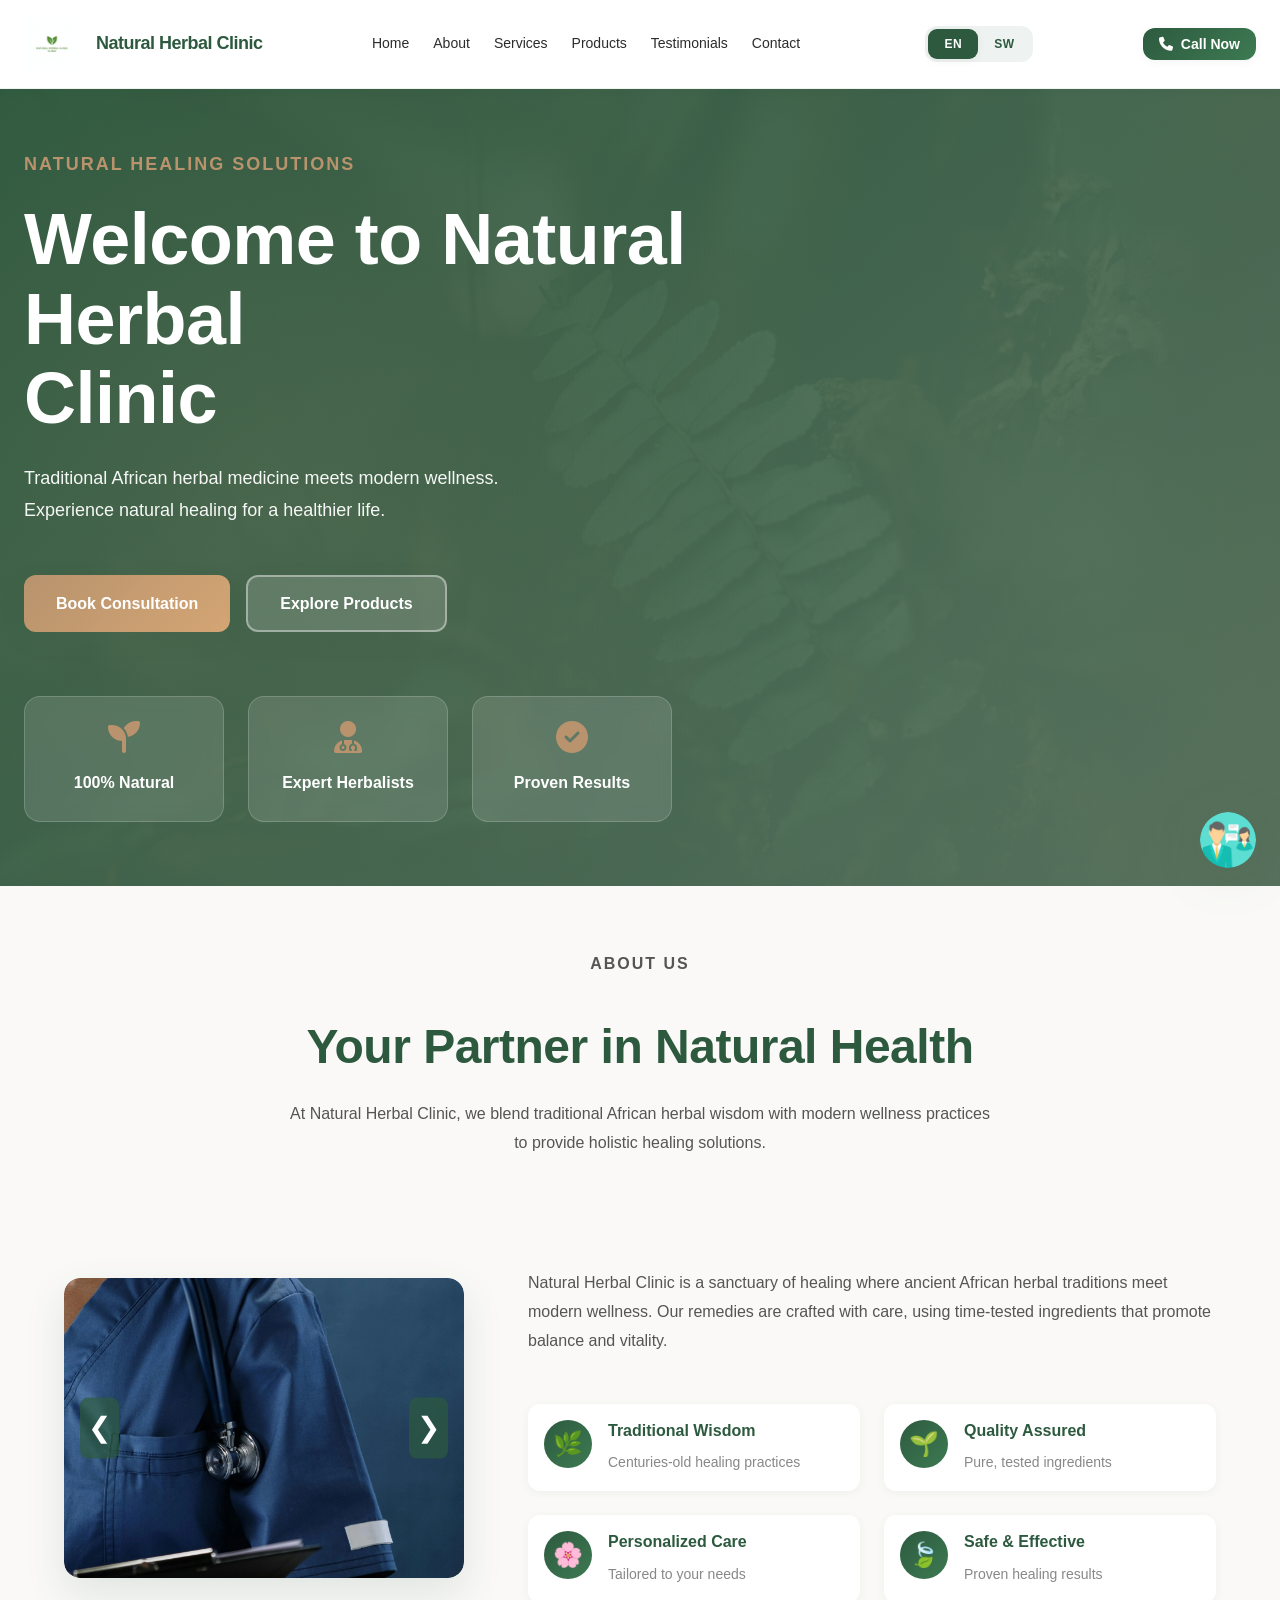
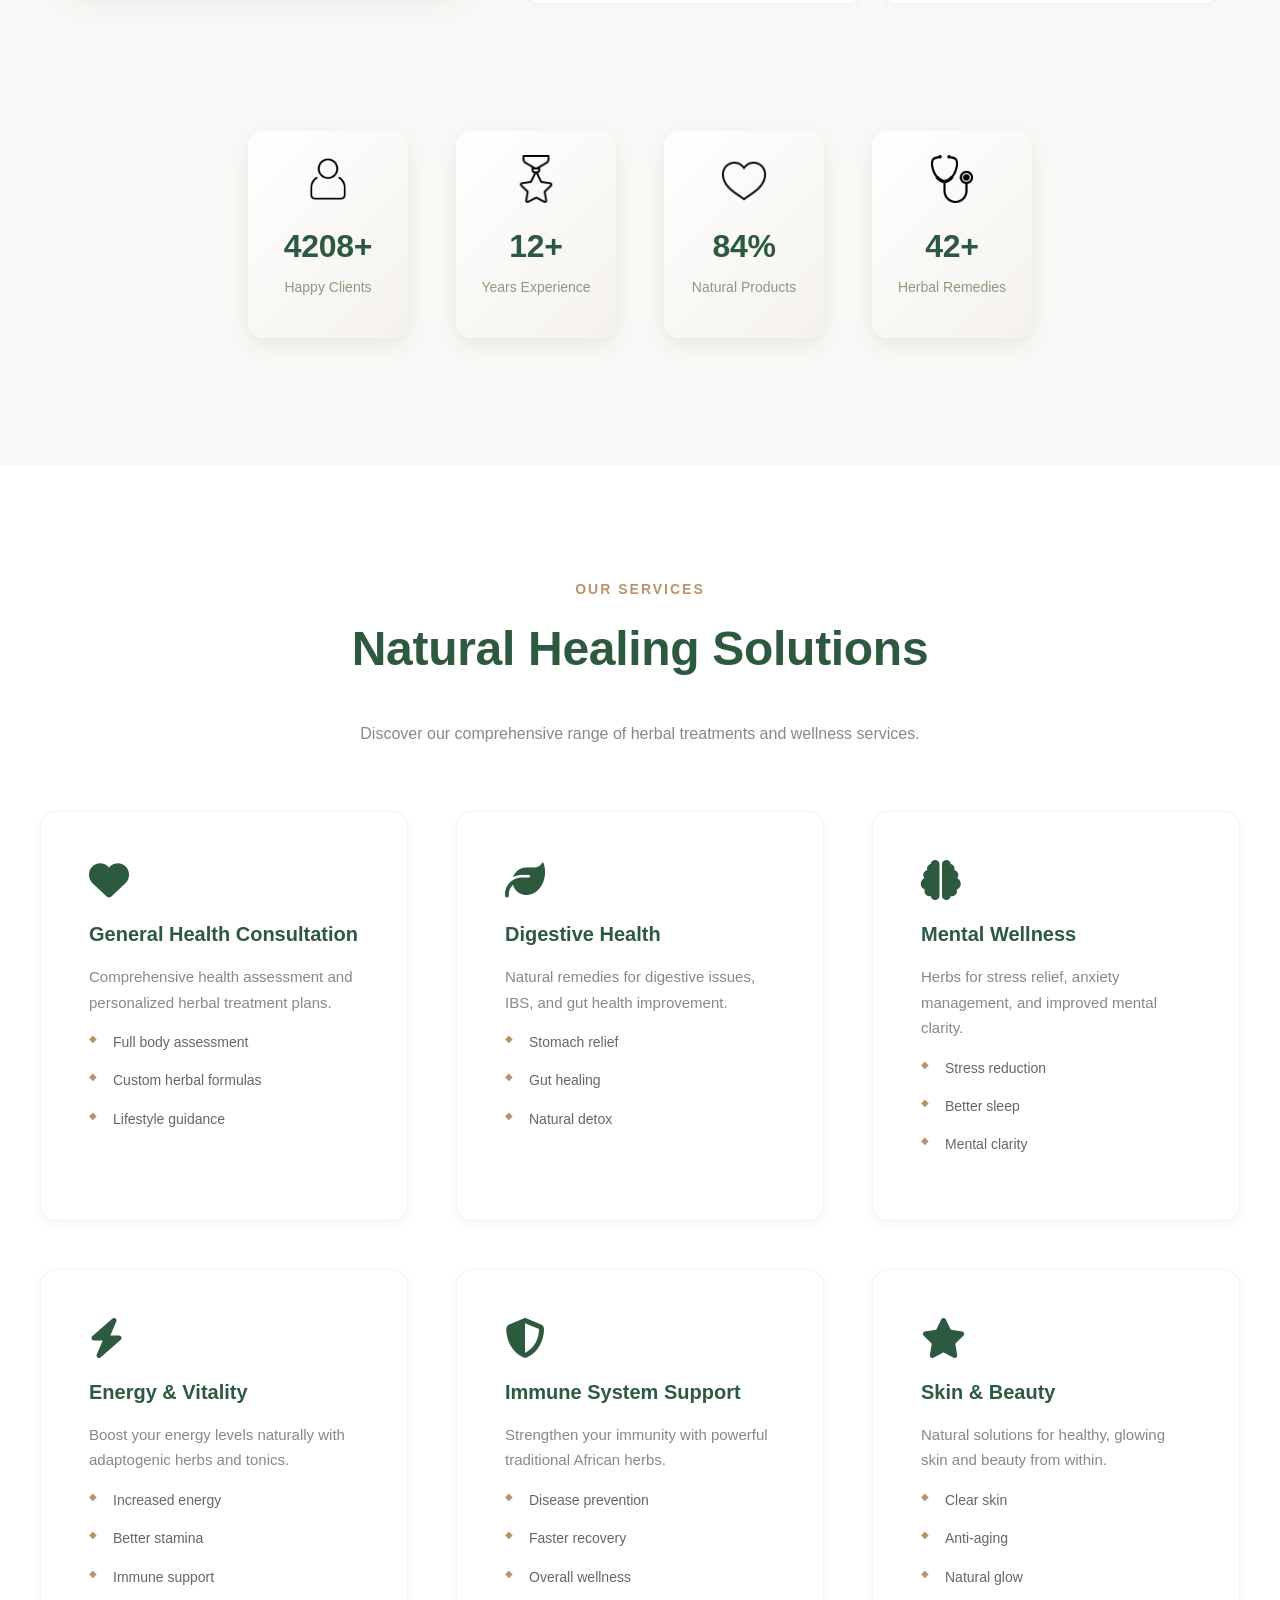
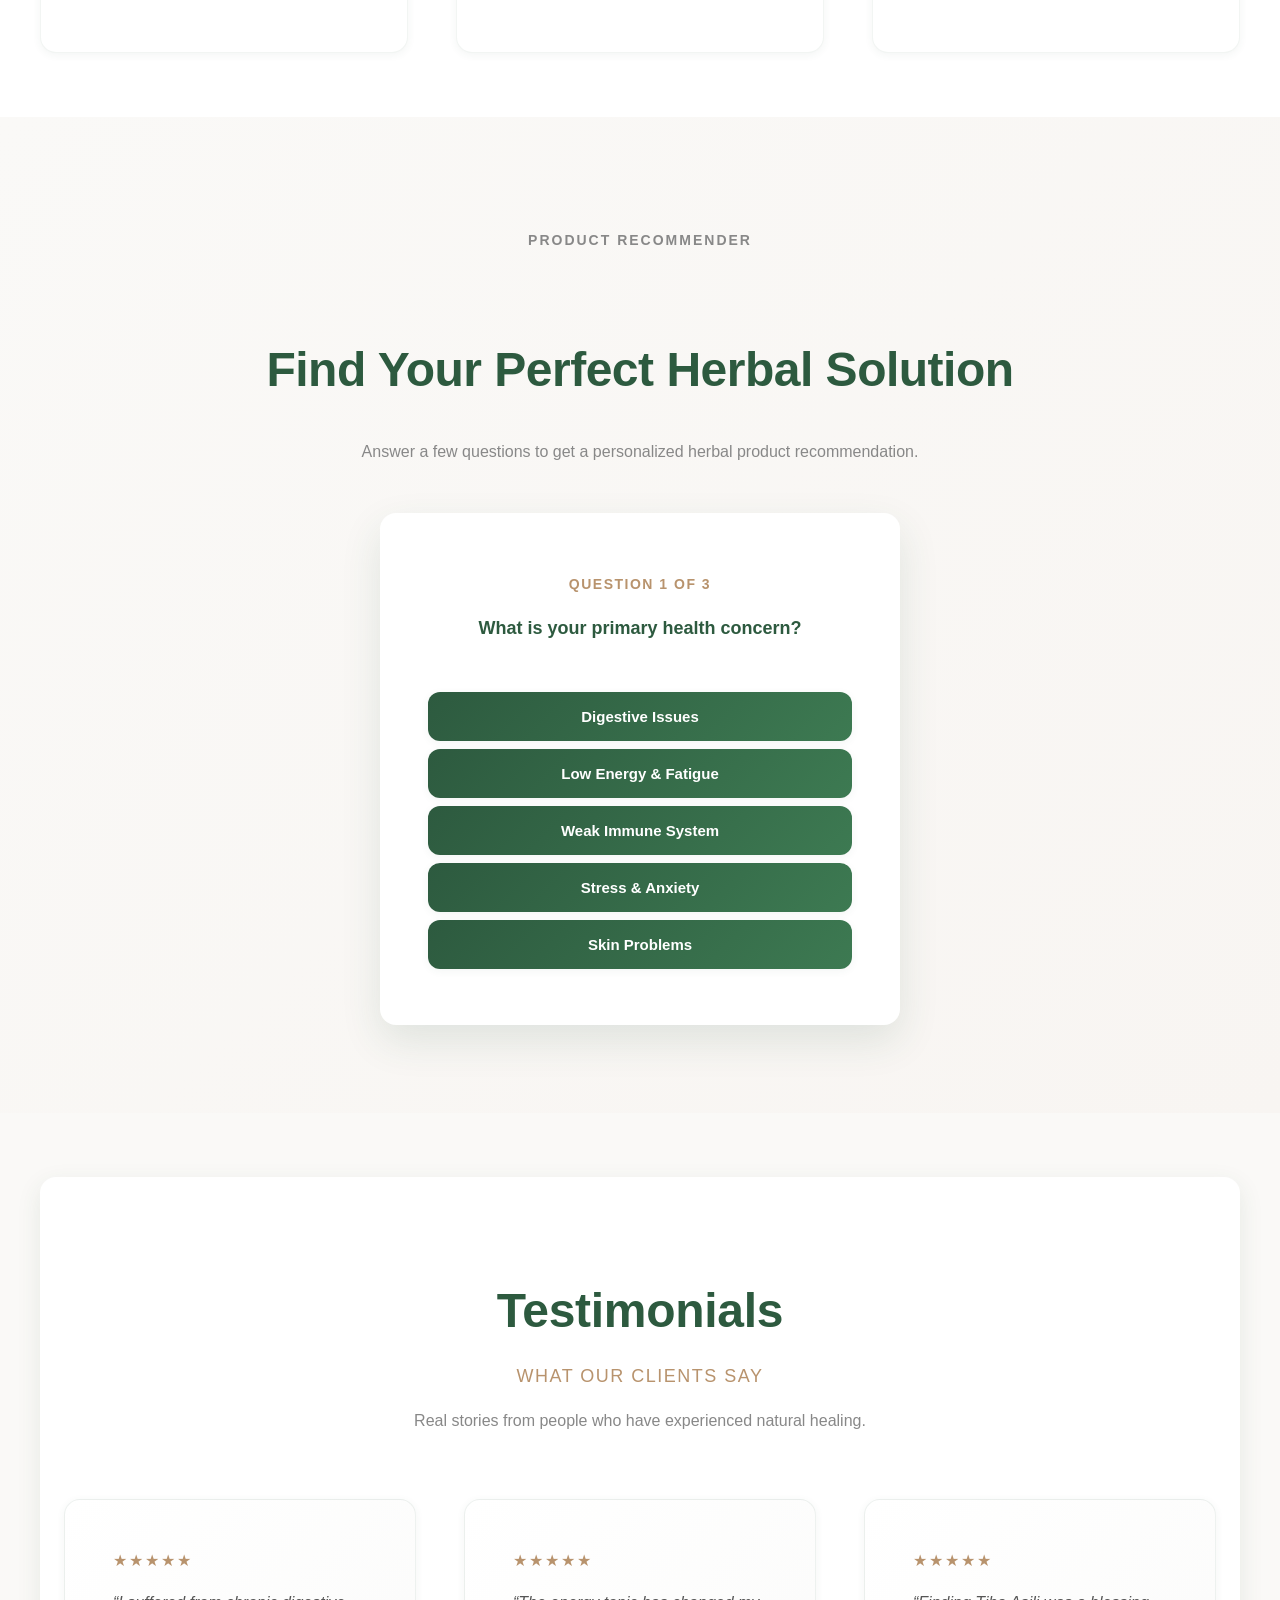
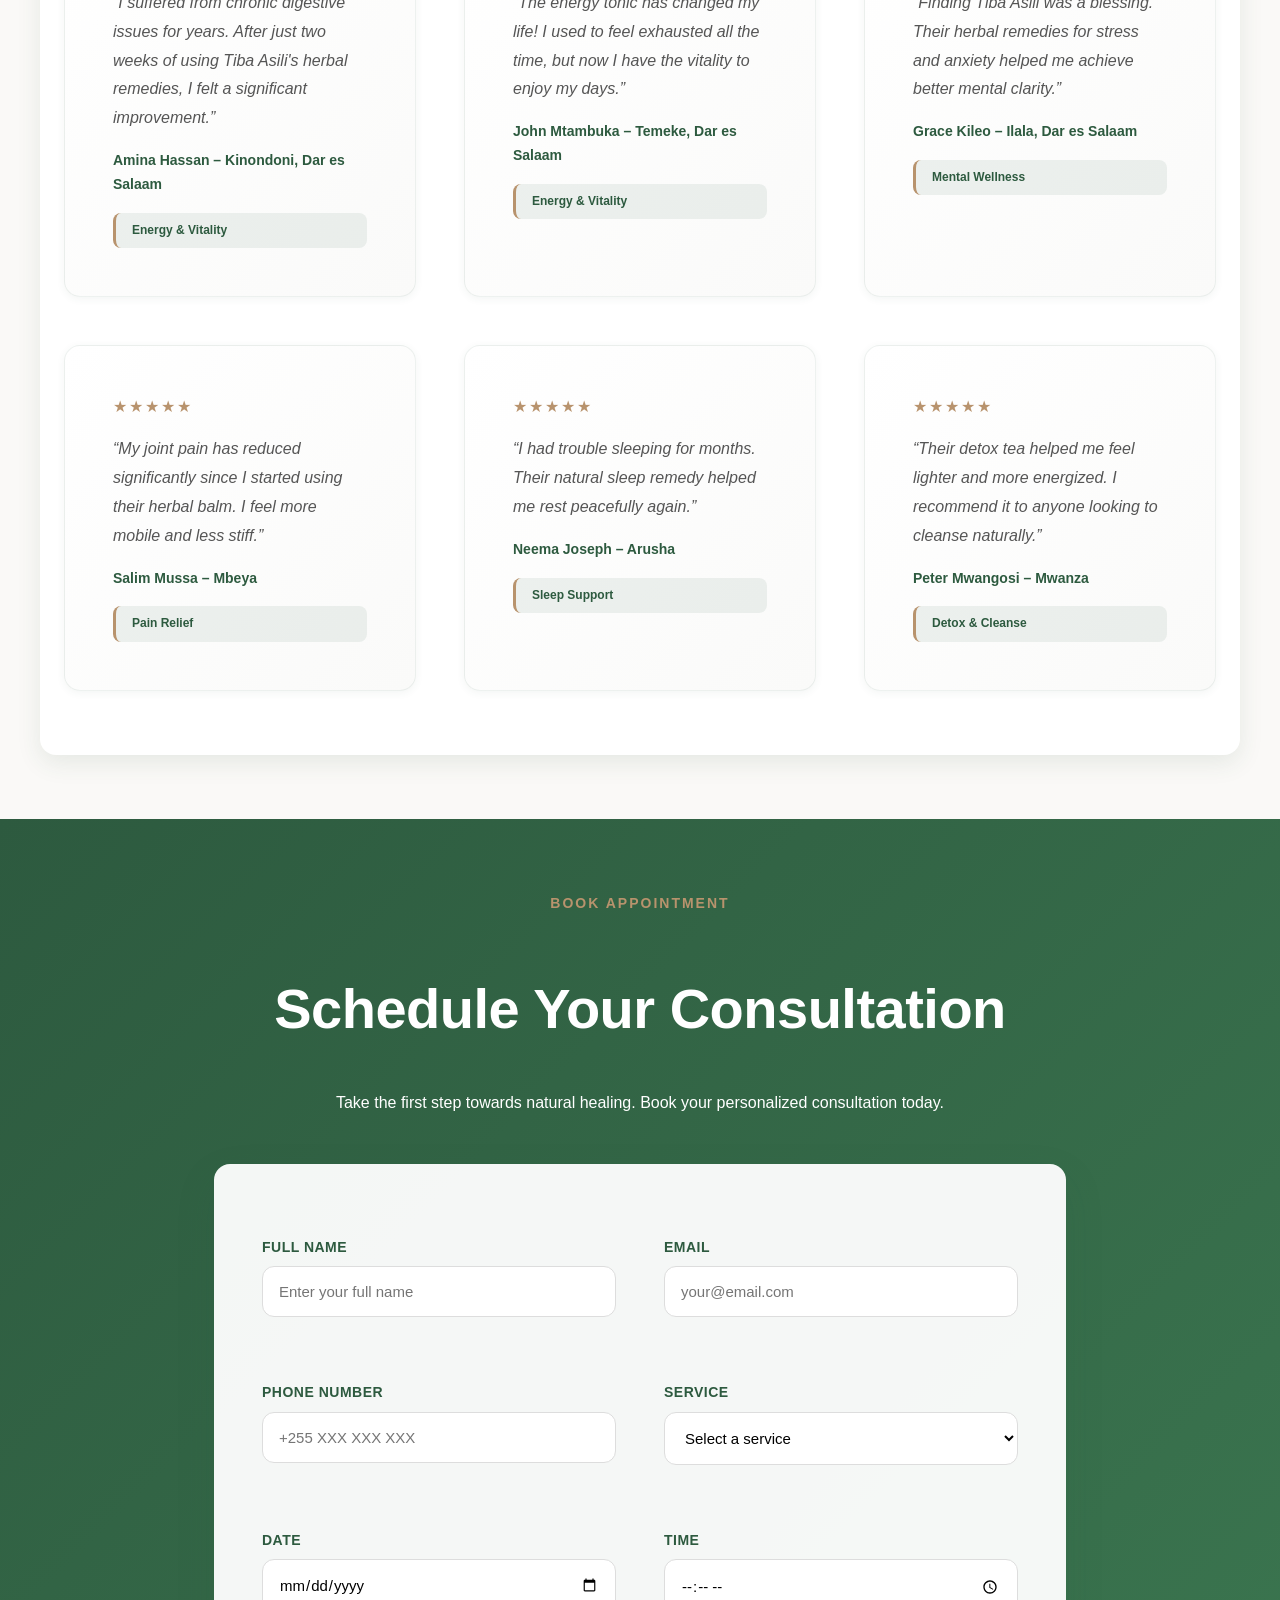
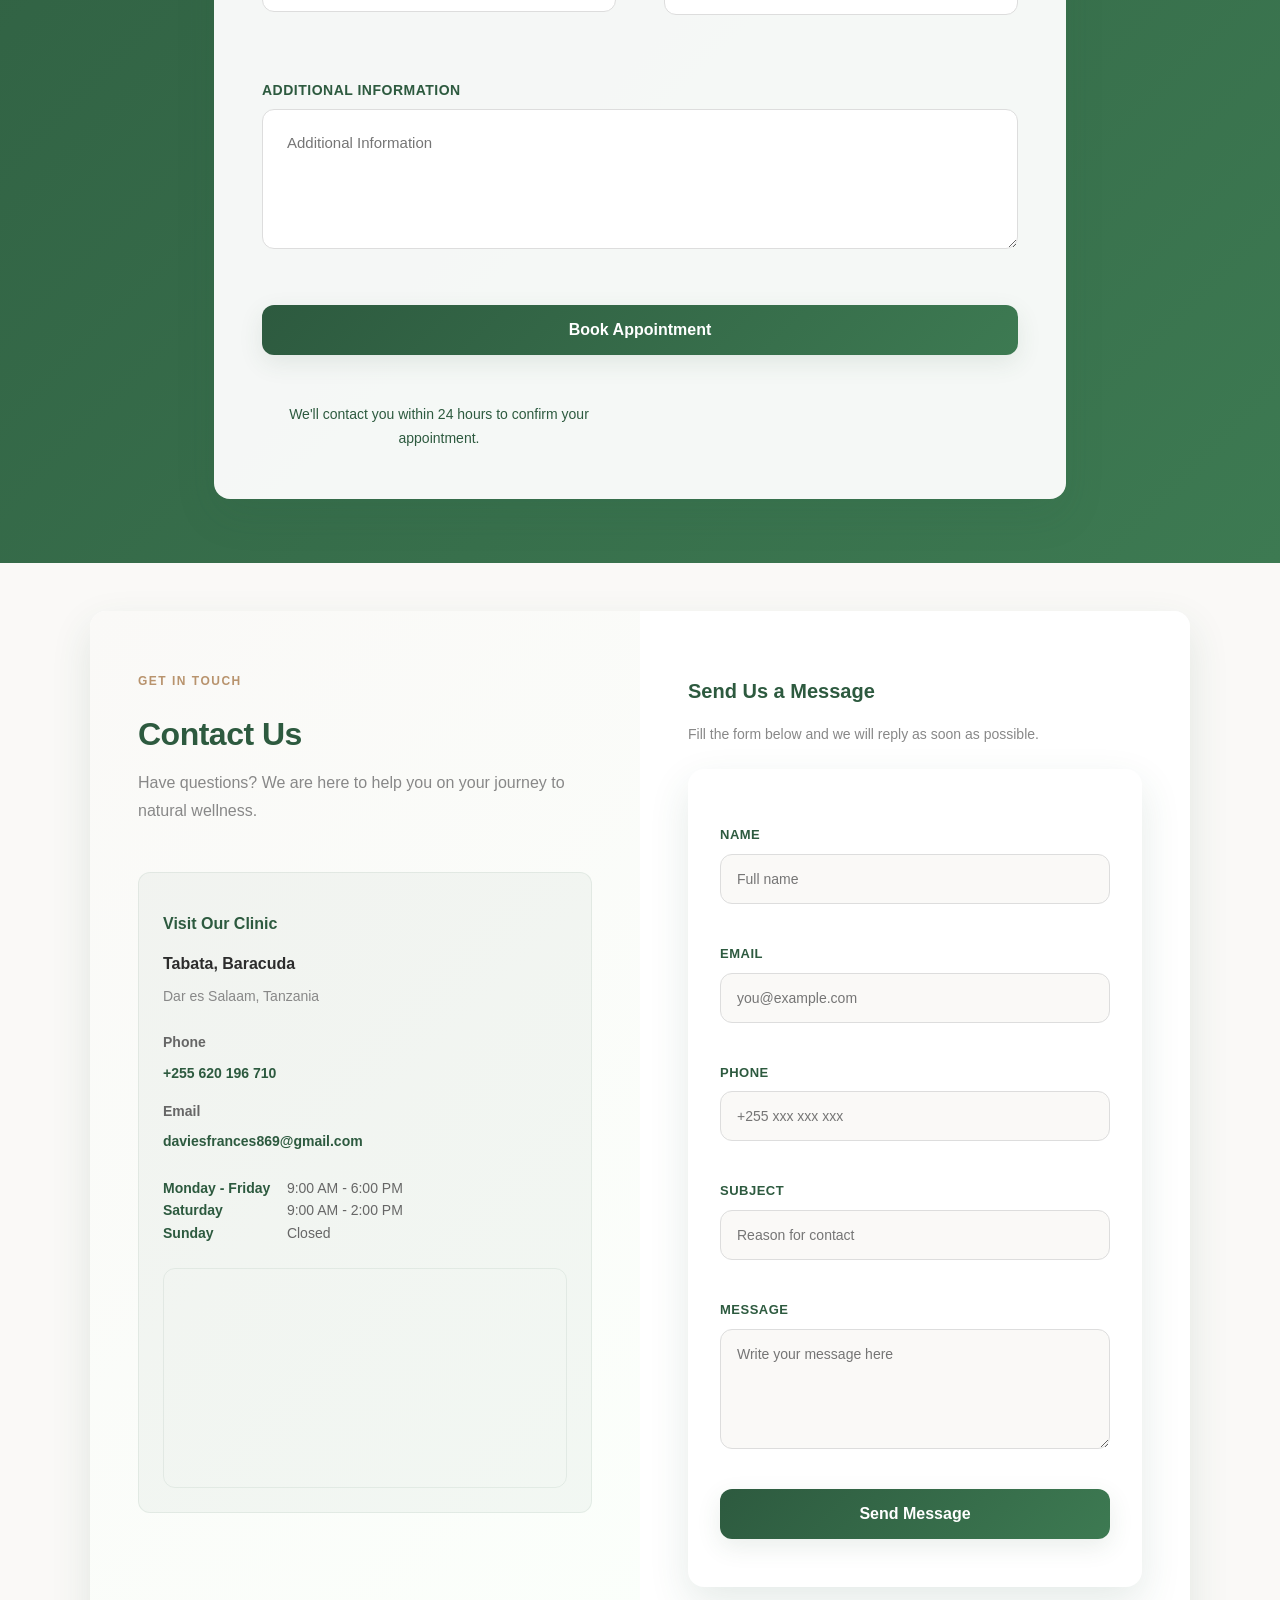
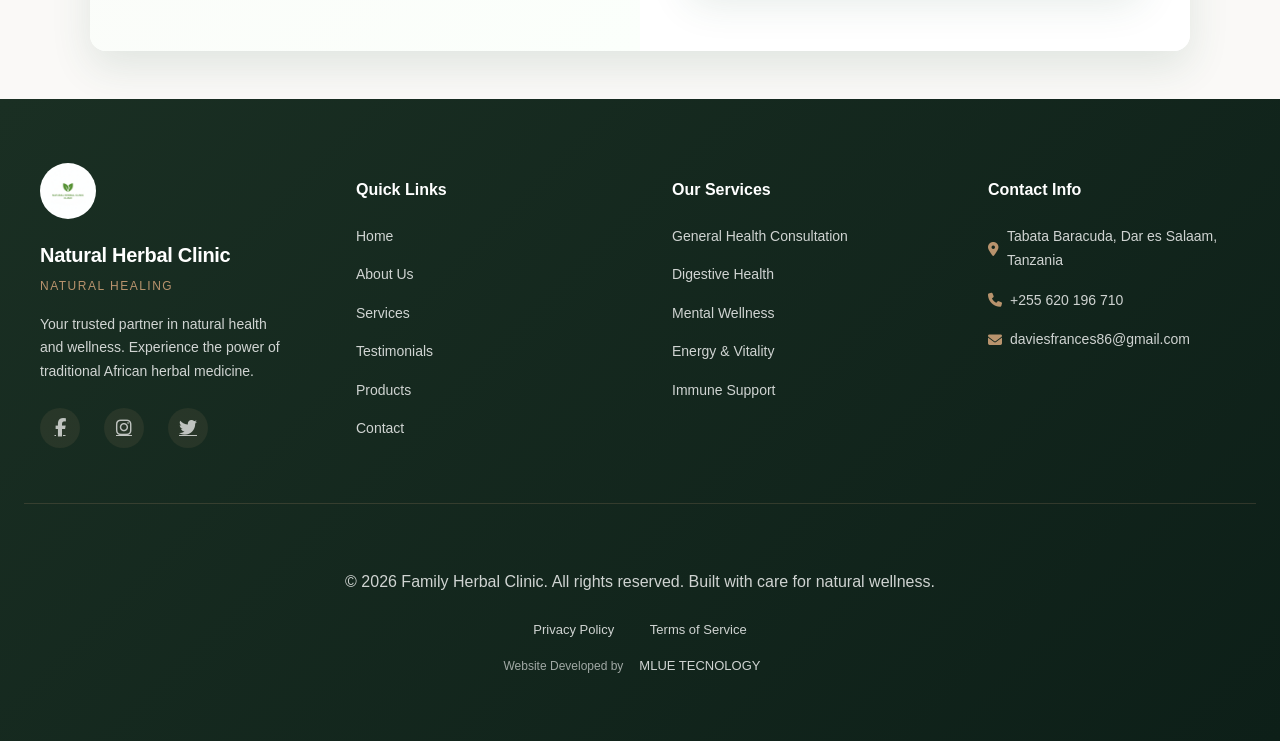
<file: index.html>
<!DOCTYPE html>
<html lang="en">
<head>
  <meta charset="UTF-8" />
  <meta name="viewport" content="width=device-width, initial-scale=1.0" />
  <link rel="icon" href="data:image/svg+xml,<svg xmlns=%22http://www.w3.org/2000/svg%22 viewBox=%220 0 100 100%22><text y=%22.9em%22 font-size=%2290%22>🌿</text></svg>">
  <link rel="apple-touch-icon" href="data:image/svg+xml,<svg xmlns=%22http://www.w3.org/2000/svg%22 viewBox=%220 0 100 100%22><text y=%22.9em%22 font-size=%2290%22>🌿</text></svg>">

  <!-- ============================================================
       SEO TITLE VARIATIONS — choose one, comment out the others
       1. High CTR:        "Herbal Clinic Tanzania | Natural Herbal Clinic"   (46 chars)
       2. Authority:       "Natural Herbal Clinic – Trusted Medicine, Tanzania" (50 chars)
       3. Local Credibility: "Herbal & Natural Treatment Clinic in Tanzania"     (45 chars)
  ============================================================ -->
  <title>Herbal Clinic Tanzania | Natural Herbal Clinic</title>

  <!-- ============================================================
       PRIMARY META TAGS
  ============================================================ -->
  <!-- DESCRIPTION VARIATIONS (150–160 chars each):
       1. High CTR:
          "Natural Herbal Clinic in Tanzania offers expert herbal medicine, traditional African treatment & alternative care. 5000+ happy clients. Book your consultation today!"
       2. Authority:
          "Tanzania's leading herbal medicine clinic. We combine traditional African remedies with modern wellness to treat digestive issues, stress, skin & more. Visit us today."
       3. Local Trust:
          "Trusted herbal clinic in Dar es Salaam, Tanzania. Natural treatments, traditional herbal medicine & alternative care tailored to you. Call +255 620 196 710 to book."
  -->
  <meta name="description" content="Natural Herbal Clinic in Tanzania offers expert herbal medicine, traditional African treatment &amp; alternative care. 5000+ happy clients. Book your consultation today!" />

  <meta name="keywords" content="herbal clinic Tanzania, natural herbal medicine Tanzania, traditional herbal treatment Dar es Salaam, alternative medicine Tanzania, herbal remedies Tanzania, natural treatment Tanzania, African herbal medicine" />

  <meta name="author" content="Natural Herbal Clinic" />
  <meta name="robots" content="index, follow, max-snippet:-1, max-image-preview:large, max-video-preview:-1" />

  <!-- ============================================================
       CANONICAL TAG
  ============================================================ -->
  <link rel="canonical" href="https://www.naturalherbaltanzania.co.tz/" />

  <!-- ============================================================
       GEO-TARGETING META TAGS — Tanzania
  ============================================================ -->
  <meta name="geo.region" content="TZ" />
  <meta name="geo.placename" content="Dar es Salaam, Tanzania" />
  <meta name="geo.position" content="-6.8160;39.2803" />
  <meta name="ICBM" content="-6.8160, 39.2803" />
  <meta name="language" content="en" />

  <!-- ============================================================
       OPEN GRAPH TAGS (Facebook, WhatsApp, LinkedIn)
  ============================================================ -->
  <meta property="og:type" content="website" />
  <meta property="og:site_name" content="Natural Herbal Clinic" />
  <meta property="og:title" content="Herbal Clinic Tanzania | Natural Herbal Clinic" />
  <meta property="og:description" content="Tanzania's trusted herbal medicine clinic. Expert natural treatment, traditional African remedies &amp; alternative medicine. 5000+ happy clients. Book today." />
  <meta property="og:url" content="https://www.naturalherbaltanzania.co.tz/" />
  <meta property="og:image" content="https://www.naturalherbaltanzania.co.tz/Assets/logo.webp" />
  <meta property="og:image:alt" content="Natural Herbal Clinic – Tanzania Herbal Medicine" />
  <meta property="og:locale" content="en_TZ" />

  <!-- ============================================================
       TWITTER CARD TAGS
  ============================================================ -->
  <meta name="twitter:card" content="summary_large_image" />
  <meta name="twitter:title" content="Herbal Clinic Tanzania | Natural Herbal Clinic" />
  <meta name="twitter:description" content="Tanzania's trusted herbal medicine clinic. Expert natural treatment, traditional African remedies &amp; alternative medicine. 5000+ happy clients. Book today." />
  <meta name="twitter:image" content="https://www.naturalherbaltanzania.co.tz/Assets/logo.webp" />
  <meta name="twitter:image:alt" content="Natural Herbal Clinic – Tanzania Herbal Medicine" />

  <!-- ============================================================
       STRUCTURED DATA — JSON-LD (MedicalClinic + LocalBusiness)
  ============================================================ -->
  <script type="application/ld+json">
  {
    "@context": "https://schema.org",
    "@type": ["MedicalClinic", "LocalBusiness"],
    "name": "Natural Herbal Clinic",
    "alternateName": "Natural Herbal Clinic Tanzania",
    "description": "Natural Herbal Clinic offers traditional African herbal medicine, natural treatment, and alternative medicine services in Dar es Salaam, Tanzania.",
    "url": "https://www.naturalherbaltanzania.co.tz/",
    "logo": "https://www.naturalherbaltanzania.co.tz/Assets/logo.webp",
    "image": "https://www.naturalherbaltanzania.co.tz/Assets/logo.webp",
    "telephone": "+255620196710",
    "email": "daviesfrances869@gmail.com",
    "priceRange": "$$",
    "currenciesAccepted": "TZS",
    "paymentAccepted": "Cash, Mobile Money (M-Pesa, Tigo Pesa)",
    "address": {
      "@type": "PostalAddress",
      "streetAddress": "Tabata, Baracuda",
      "addressLocality": "Dar es Salaam",
      "addressRegion": "Dar es Salaam",
      "addressCountry": "TZ"
    },
    "geo": {
      "@type": "GeoCoordinates",
      "latitude": "-6.8160",
      "longitude": "39.2803"
    },
    "openingHoursSpecification": [
      {
        "@type": "OpeningHoursSpecification",
        "dayOfWeek": ["Monday", "Tuesday", "Wednesday", "Thursday", "Friday"],
        "opens": "09:00",
        "closes": "18:00"
      },
      {
        "@type": "OpeningHoursSpecification",
        "dayOfWeek": "Saturday",
        "opens": "09:00",
        "closes": "14:00"
      }
    ],
    "hasMap": "https://www.google.com/maps?q=Tabata+Baracuda+Dar+es+Salaam+Tanzania",
    "medicalSpecialty": "Alternative Medicine",
    "availableService": [
      {
        "@type": "MedicalTherapy",
        "name": "Herbal Medicine",
        "description": "Traditional African herbal remedies and natural treatment plans"
      },
      {
        "@type": "MedicalTherapy",
        "name": "Digestive Health Treatment",
        "description": "Natural herbal remedies for digestive issues and gut health"
      },
      {
        "@type": "MedicalTherapy",
        "name": "Mental Wellness",
        "description": "Herbal solutions for stress relief, anxiety and improved mental clarity"
      },
      {
        "@type": "MedicalTherapy",
        "name": "Immune System Support",
        "description": "Strengthening immunity with traditional African herbs"
      }
    ],
    "aggregateRating": {
      "@type": "AggregateRating",
      "ratingValue": "5",
      "reviewCount": "5000",
      "bestRating": "5",
      "worstRating": "1"
    },
    "sameAs": [
      "https://www.facebook.com/naturalherbaltanzania",
      "https://www.instagram.com/naturalherbaltanzania"
    ]
  }
  </script>

  <!-- ============================================================
       STYLESHEETS
  ============================================================ -->
  <link rel="stylesheet" href="style.css" />
  <link
    rel="stylesheet"
    href="https://cdnjs.cloudflare.com/ajax/libs/font-awesome/6.4.0/css/all.min.css"
  />
</head>
<body>
  
  <section id="home">
    <header class="navbar">
      <div class="logo">
        <img src="Assets/logo.webp" alt="Family Herbal Clinic Logo" />
        <div class="brand">
          <h1>Natural Herbal Clinic</h1>
          
        </div>
      </div>
      <nav class="nav-links">
        <a href="#home" data-i18n="nav-home">Home</a>
        <a href="#about" data-i18n="nav-about">About</a>
        <a href="#service" data-i18n="nav-services">Services</a>
        <a href="#product" data-i18n="nav-products">Products</a>
        <a href="#testimonials" data-i18n="nav-testimonials">Testimonials</a>
        <a href="#contact" data-i18n="nav-contact">Contact</a>
      </nav>
      <div class="language-toggle">
        <button class="lang-btn active" data-lang="en">EN</button>
        <button class="lang-btn" data-lang="sw">SW</button>
      </div>
      <div class="hamburger" onclick="toggleMenu()">
        <i class="fas fa-bars"></i>
      </div>
      <div class="action-buttons">
        <button onclick="callNow()">
          <i class="fas fa-phone"></i> <span data-i18n="btn-call-now">Call Now</span>
        </button>
      </div>
    </header>

  <section class="welcome-section">
    <div class="welcome-content">
      <h2 id="welcome-h2" data-i18n="hero-subtitle">Natural Healing Solutions</h2>
      <h1 id="welcome-h1" data-i18n="hero-title">Welcome to Natural Herbal<br>Clinic</h1>
      <p data-i18n="hero-description">Traditional African herbal medicine meets modern wellness.<br />
         Experience natural healing for a healthier life.</p>
      <div class="welcome-buttons">
        <a href="#appointment" class="btn" onclick="bookConsultation()" data-i18n="btn-book-consultation">Book Consultation</a>
        <a href="#product" class="btn secondary" onclick="scrollToDave()" data-i18n="btn-explore-products">Explore Products</a>
      </div>
    </div>

    <div class="features">
      <div class="feature-box">
        <i class="fas fa-seedling"></i>
        <p id="natural" data-i18n="feature-natural">100% Natural</p>
      </div>
      <div class="feature-box">
        <i class="fas fa-user-md"></i>
        <p id="expert" data-i18n="feature-expert">Expert Herbalists</p>
      </div>
      <div class="feature-box">
        <i class="fas fa-check-circle"></i>
        <p id="proven" data-i18n="feature-proven">Proven Results</p>
      </div>
    </div>
  </section>
  </section>

  <section class="about-us" id="about">
    <div class="top-intro">

      <p class="section-label" id="about-label" data-i18n="about-label">About us</p>

      <h1 id="about-h1" data-i18n="about-title">Your Partner in Natural Health</h1>

      <p id="about-description" data-i18n="about-description">

        At Natural Herbal Clinic, we blend traditional African herbal wisdom with modern wellness practices to provide holistic healing solutions.
      </p>
    </div>

    <div class="about-section">
      <div class="image-carousel">
        <span class="arrow left">&#10094;</span>
        <span class="arrow right">&#10095;</span>
        <img src="Assets/me.webp" alt="Herbal Image 1" class="active">
        <img src="Assets/a2.webp" alt="Herbal Image 2">
        <img src="Assets/a3.webp" alt="Herbal Image 3">
      </div>

      <div class="text-content">
        <p id="text-content-description">Natural Herbal Clinic is a sanctuary of healing where ancient African herbal traditions meet modern wellness. Our remedies are crafted with care, using time-tested ingredients that promote balance and vitality.</p>

        <div class="features-grid">
          <div class="feature-item">
            <div class="feature-icon">🌿</div>
            <div class="feature-text">
              <h4>Traditional Wisdom</h4>
              <p>Centuries-old healing practices</p>
            </div>
          </div>
          <div class="feature-item">
            <div class="feature-icon">🌱</div>
            <div class="feature-text">
              <h4>Quality Assured</h4>
              <p>Pure, tested ingredients</p>
            </div>
          </div>
          <div class="feature-item">
            <div class="feature-icon">🌸</div>
            <div class="feature-text">
              <h4>Personalized Care</h4>
              <p>Tailored to your needs</p>
            </div>
          </div>
          <div class="feature-item">
            <div class="feature-icon">🍃</div>
            <div class="feature-text">
              <h4>Safe & Effective</h4>
              <p>Proven healing results</p>
            </div>
          </div>
        </div>
      </div>

      <section class="highlights">
        <div class="highlight-box">
          <img src="Assets/person.webp" alt="Happy Clients" />
          <h2 id="highlight-h2-1">5000+</h2>
          <p id="highlight-p-1">Happy Clients</p>
        </div>
        <div class="highlight-box">
          <img src="Assets/icons8-medal-50.webp" alt="Years Experience" />
          <h2 id="highlight-h2-2">15+</h2>
          <p id="highlight-p-2">Years Experience</p>
        </div>
        <div class="highlight-box">
          <img src="Assets/icons8-heart-50.webp" alt="Natural Products" />
          <h2 id="highlight-h2-3">100%</h2>
          <p id="highlight-p-3">Natural Products</p>
        </div>
        <div class="highlight-box">
          <img src="Assets/stethoscope-medical-tool.webp" alt="Herbal Remedies" />
          <h2 id="highlight-h2-4">50+</h2>
          <p id="highlight-p-4">Herbal Remedies</p>
        </div>
      </section>
    </div>
  </section>

  <section class="services-section" id="service">
    <p class="section-label" id="service-label" data-i18n="services-label">Our Services</p>
    <h2 id="services-h2" data-i18n="services-title">Natural Healing Solutions</h2>
    <p class="intro" data-i18n="services-intro">Discover our comprehensive range of herbal treatments and wellness services.</p>

    <div class="service-grid">
      <!-- General Health -->
      <div class="service-box">
        <i class="fas fa-heart"></i>
        <h3 id="general-health-h3">General Health Consultation</h3>
        <p>Comprehensive health assessment and personalized herbal treatment plans.</p>
        <ul>
          <li>Full body assessment</li>
          <li>Custom herbal formulas</li>
          <li>Lifestyle guidance</li>
        </ul>
      </div>

      <!-- Digestive Health -->
      <div class="service-box">
        <i class="fas fa-leaf"></i>
        <h3 id="digestive-health-h3">Digestive Health</h3>
        <p>Natural remedies for digestive issues, IBS, and gut health improvement.</p>
        <ul>
          <li>Stomach relief</li>
          <li>Gut healing</li>
          <li>Natural detox</li>
        </ul>
      </div>

      <!-- Mental Wellness -->
      <div class="service-box">
        <i class="fas fa-brain"></i>
        <h3 id="mental-wellness-h3">Mental Wellness</h3>
        <p>Herbs for stress relief, anxiety management, and improved mental clarity.</p>
        <ul>
          <li>Stress reduction</li>
          <li>Better sleep</li>
          <li>Mental clarity</li>
        </ul>
      </div>

      <!-- Energy & Vitality -->
      <div class="service-box">
        <i class="fas fa-bolt"></i>
        <h3 id="energy-vitality-h3">Energy & Vitality</h3>
        <p>Boost your energy levels naturally with adaptogenic herbs and tonics.</p>
        <ul>
          <li>Increased energy</li>
          <li>Better stamina</li>
          <li>Immune support</li>
        </ul>
      </div>

      <!-- Immune System Support -->
      <div class="service-box">
        <i class="fas fa-shield-alt"></i>
        <h3 id="immune-system-h3">Immune System Support</h3>
        <p>Strengthen your immunity with powerful traditional African herbs.</p>
        <ul>
          <li>Disease prevention</li>
          <li>Faster recovery</li>
          <li>Overall wellness</li>
        </ul>
      </div>

      <!-- Skin & Beauty -->
      <div class="service-box">
        <i class="fas fa-star"></i>
        <h3 id="skin-beauty-h3">Skin & Beauty</h3>
        <p>Natural solutions for healthy, glowing skin and beauty from within.</p>
        <ul>
          <li>Clear skin</li>
          <li>Anti-aging</li>
          <li>Natural glow</li>
        </ul>
      </div>
    </div>
  </section>

  <section class="dave" id="product">
<p class="section-label" id="product-recommender-label">Product Recommender</p>
<h1 id="dave-h1">Find Your Perfect Herbal Solution</h1>
<p id="find-solution">Answer a few questions to get a personalized herbal product recommendation.</p>

<div class="card" id="step1">
    <h3 id="dave-h3-step1">Question 1 of 3</h3>
    <p id="dave-p-step1">What is your primary health concern?</p>
    <button class="option-btn" onclick="nextStep(1, 'Digestive Issues')">Digestive Issues</button>
    <button class="option-btn" onclick="nextStep(1, 'Low Energy & Fatigue')">Low Energy & Fatigue</button>
    <button class="option-btn" onclick="nextStep(1, 'Weak Immune System')">Weak Immune System</button>
    <button class="option-btn" onclick="nextStep(1, 'Stress & Anxiety')">Stress & Anxiety</button>
    <button class="option-btn" onclick="nextStep(1, 'Skin Problems')">Skin Problems</button>
</div>

<div class="card hidden" id="step2">
    <h3 id="dave-h3-step2">Question 2 of 3</h3>
    <p id="dave-p-step2">How active are you in your daily life?</p>
    <button class="option-btn" onclick="nextStep(2, 'Very Active')">Very Active</button>
    <button class="option-btn" onclick="nextStep(2, 'Moderately Active')">Moderately Active</button>
    <button class="option-btn" onclick="nextStep(2, 'Mostly Sedentary')">Mostly Sedentary</button>
    <button class="back-btn" onclick="prevStep(2)">Back</button>
</div>

<div class="card hidden" id="step3">
    <h3 id="dave-h3-step3">Question 3 of 3</h3>
    <p id="dave-p-step3">Select your age range:</p>
    <button class="option-btn" onclick="showRecommendation('18–35')">18–35</button>
    <button class="option-btn" onclick="showRecommendation('36–55')">36–55</button>
    <button class="option-btn" onclick="showRecommendation('56+')">56+</button>
    <button class="back-btn" onclick="prevStep(3)">Back</button>
</div>

<div class="card hidden" id="recommendationSection">
    <h3 id="dave-h3-recommendation">Your Herbal Recommendation</h3>
    <p class="recommendation" id="recommendationText"></p>
    <p id="dave-p-usage"><strong>Usage:</strong> Take 2 tablespoons daily after meals with warm water.</p>
</div>

<form id="orderForm" class="hidden" method="POST" action="https://formspree.io/f/xnjbzynl">
    <input type="hidden" name="_subject" value="New Herbal Product Order">
    <h3 id="order-now-h3">Order Now</h3>
    <label for="order-name">Full Name</label>
    <input type="text" id="order-name" name="fullName" placeholder="Full Name" required>
    <label for="order-contact">Phone Number</label>
    <input type="text" id="order-contact" name="phone" placeholder="Phone Number" required>
    <label for="order-region">Region</label>
    <select id="order-region" name="region" required>
        <option value="">Select Region</option>
        <option value="Dar es Salaam">Dar es Salaam</option>
        <option value="Dodoma">Dodoma</option>
        <option value="Arusha">Arusha</option>
        <option value="Mwanza">Mwanza</option>
        <option value="Mbeya">Mbeya</option>
        <option value="Other">Other Regions</option>
    </select>
    <label for="order-email">Email (optional)</label>
    <input type="email" id="order-email" name="email" placeholder="Email (optional)">
    <label for="recommendationBox">Recommendation</label>
    <textarea id="recommendationBox" name="recommendation" readonly></textarea>
    <button type="submit">Submit</button>
    <button type="button" id="cancelBtn" onclick="cancel()">Cancel</button>
</form>
</section>

<section class="testimonials" id="testimonials">
  <div class="section-header">
    <h2 id="testimonials-h2" data-i18n="testimonials-title">Testimonials</h2>
    <p id="subtitle" class="subtitle" data-i18n="testimonials-subtitle">What Our Clients Say</p>
    <p id="description" class="description" data-i18n="testimonials-description">Real stories from people who have experienced natural healing.</p>
  </div>

  <div class="testimonial-grid">
    <div class="testimonial-card">
      <div class="stars" id="stars1">★★★★★</div>
      <p id="quote1" class="quote">“I suffered from chronic digestive issues for years. After just two weeks of using Tiba Asili's herbal remedies, I felt a significant improvement.”</p>
      <p id="client1" class="client-info"><strong>Amina Hassan</strong> – Kinondoni, Dar es Salaam</p>
      <span class="tag" id="tag1">Energy & Vitality</span>
    </div>

    <div class="testimonial-card">
      <div class="stars" id="stars2">★★★★★</div>
      <p id="quote2" class="quote">“The energy tonic has changed my life! I used to feel exhausted all the time, but now I have the vitality to enjoy my days.”</p>
      <p id="client2" class="client-info"><strong>John Mtambuka</strong> – Temeke, Dar es Salaam</p>
      <span class="tag" id="tag2">Energy & Vitality</span>
    </div>

    <div class="testimonial-card">
      <div class="stars" id="stars3">★★★★★</div>
      <p id="quote3" class="quote">“Finding Tiba Asili was a blessing. Their herbal remedies for stress and anxiety helped me achieve better mental clarity.”</p>
      <p id="client3" class="client-info"><strong>Grace Kileo</strong> – Ilala, Dar es Salaam</p>
      <span class="tag" id="tag3">Mental Wellness</span>
    </div>

    <div class="testimonial-card">
      <div class="stars" id="stars4">★★★★★</div>
      <p id="quote4" class="quote">“My joint pain has reduced significantly since I started using their herbal balm. I feel more mobile and less stiff.”</p>
      <p id="client4" class="client-info"><strong>Salim Mussa</strong> – Mbeya</p>
      <span class="tag" id="tag4">Pain Relief</span>
    </div>

    <div class="testimonial-card">
      <div class="stars" id="stars5">★★★★★</div>
      <p id="quote5" class="quote">“I had trouble sleeping for months. Their natural sleep remedy helped me rest peacefully again.”</p>
      <p id="client5" class="client-info"><strong>Neema Joseph</strong> – Arusha</p>
      <span class="tag" id="tag5">Sleep Support</span>
    </div>

    <div class="testimonial-card">
      <div class="stars" id="stars6">★★★★★</div>
      <p id="quote6" class="quote">“Their detox tea helped me feel lighter and more energized. I recommend it to anyone looking to cleanse naturally.”</p>
      <p id="client6" class="client-info"><strong>Peter Mwangosi</strong> – Mwanza</p>
      <span class="tag" id="tag6">Detox & Cleanse</span>
    </div>
  </div>
</section>

<section id="appointment" class="appointment-booking">

  <h2 id="appointment-h2" data-i18n="appointment-title">Book Appointment</h2>
    <div class="appointment-container">
      <h1 id="appointment-h1" data-i18n="appointment-heading">Schedule Your Consultation</h1>
      <p id="appointment-p1" data-i18n="appointment-description">Take the first step towards natural healing. Book your personalized consultation today.</p>
      <form class="appointment-form" action="https://formspree.io/f/xnjbzynl" method="post">
        <div>
          <label for="full-name" data-i18n="form-label-name">Full Name</label>
          <input type="text" id="full-name" data-i18n-placeholder="form-placeholder-name" placeholder="Enter your full name" required autocomplete="off"/>
        </div>
        <div>
          <label for="email" data-i18n="form-label-email">Email</label>
          <input type="email" id="email" data-i18n-placeholder="form-placeholder-email" placeholder="your@email.com" required autocomplete="off"/>
        </div>
        <div>
          <label for="phone" data-i18n="form-label-phone">Phone Number</label>
          <input type="tel" id="phone" data-i18n-placeholder="form-placeholder-phone" placeholder="+255 XXX XXX XXX" required autocomplete="off"/>
        </div>
        <div>
          <label for="service" data-i18n="form-label-service">Service</label>
          <select id="service" required>
            <option value="">Select a service</option>
            <option value="massage">Massage Therapy</option>
            <option value="nutrition">Nutrition Consultation</option>
            <option value="acupuncture">Acupuncture</option>
          </select>
        </div>
        <div>
          <label for="date" data-i18n="form-label-date">Date</label>
          <input type="date" id="date" required autocomplete="off"/>
        </div>
        <div>
          <label for="time" data-i18n="form-label-time">Time</label>
          <input type="time" id="time" data-i18n-placeholder="form-placeholder-time" placeholder="Select time" min="08:00" max="20:00" required autocomplete="off"/>
        </div>
        <div class="full-width">
          <label for="additional-info" data-i18n="form-label-additional">Additional Information</label>
          <textarea id="additional-info" data-i18n-placeholder="form-placeholder-additional" placeholder="Additional Information"></textarea>
        </div>
        <button class="full-width" type="submit" data-i18n="btn-book-appointment-submit" data-i18n="btn-book-appointment-submit">Book Appointment</button>
        <p id="appointment-p2" class="confirmation-note" data-i18n="appointment-confirmation">We'll contact you within 24 hours to confirm your appointment.</p>
      </form>
    </div>
  </section>

  <!-- WhatsApp Floating Icon -->
  <a href="https://wa.me/255620196710" class="whatsapp-float" target="_blank" rel="noopener noreferrer" aria-label="Chat on WhatsApp">
    <img src="Assets/talk.webp" alt="Costumer Support Icon" />
  </a>


  <section class="contact-wrap" id="contact" aria-label="Contact section">
    <div id="contact-left">
      <p id="contact-prelink" data-i18n="contact-prelink">Get In Touch</p>
      <h1 id="contact-title" data-i18n="contact-title">Contact Us</h1>
      <p id="contact-lead" data-i18n="contact-lead">Have questions? We are here to help you on your journey to natural wellness.</p>

      <div id="contact-visit" aria-label="Visit our clinic">
        <h3 id="visit-title" data-i18n="visit-title">Visit Our Clinic</h3>
        <div id="visit-addr">Tabata, Baracuda</div>
        <div id="visit-meta">Dar es Salaam, Tanzania</div>
        <div id="contact-meta">
          <div id="contact-phone"><strong>Phone</strong><a id="contact-phone-link" href="tel:+255620196710">+255 620 196 710</a></div>
          <div id="contact-email"><strong>Email</strong><a id="contact-email-link" href="mailto:daviesfrances869@gmail.com">daviesfrances869@gmail.com</a></div>
        </div>

        <div id="contact-hours" aria-label="Working hours">
          <div><b>Monday - Friday</b> 9:00 AM - 6:00 PM</div>
          <div><b>Saturday</b> 9:00 AM - 2:00 PM</div>
          <div><b>Sunday</b> Closed</div>
        </div>

        <div id="contact-map-wrap" title="Map showing Mwanamboka Plaza area">
          <iframe
            width="100%"
            height="100%"
            frameborder="0"
            style="border:0;"
            src="https://www.google.com/maps?q=Mwigo+Empire+Hall+and+Hotel,+Dar+es+Salaam&output=embed"
            allowfullscreen>
          </iframe>
        </div>
      </div>
    </div>

    <div id="contact-right">
      <div id="contact-form-card">
        <div id="form-title" data-i18n="form-title">Send Us a Message</div>
        <div id="form-sub" data-i18n="form-subtitle">Fill the form below and we will reply as soon as possible.</div>

        <form id="contactForm" novalidate action="https://formspree.io/f/xnjbzynl" method="post">
          <div id="form-row-1" style="margin-bottom:12px;">
            <div id="form-col-1">
              <label for="name" data-i18n="contact-form-name">Name <span id="name-required">*</span></label>
              <input id="name" name="name" type="text" data-i18n-placeholder="contact-form-name-placeholder" placeholder="Full name" required autocomplete="off"/>
            </div>
            <div id="form-col-2">
              <label for="email" data-i18n="contact-form-email">Email <span id="email-required">*</span></label>
              <input id="email" name="email" type="email" data-i18n-placeholder="contact-form-email-placeholder" placeholder="you@example.com" required autocomplete="off" />
            </div>
          </div>

          <div id="form-row-2" style="margin-bottom:12px;">
            <label for="phone" data-i18n="contact-form-phone">Phone</label>
            <input id="phone" name="phone" type="text" data-i18n-placeholder="contact-form-phone-placeholder" placeholder="+255 xxx xxx xxx" autocomplete="off"/>
          </div>

          <div id="form-row-3" style="margin-bottom:12px;">
            <label for="subject" data-i18n="contact-form-subject">Subject <span id="subject-required">*</span></label>
            <input id="subject" name="subject" type="text" data-i18n-placeholder="contact-form-subject-placeholder" placeholder="Reason for contact" required autocomplete="off"/>
          </div>

          <div id="form-row-4" style="margin-bottom:14px;">
            <label for="message" data-i18n="contact-form-message">Message <span id="message-required">*</span></label>
            <textarea id="message" name="message" data-i18n-placeholder="contact-form-message-placeholder" placeholder="Write your message here" required autocomplete="off"></textarea>
          </div>

          <div id="form-submit">
            <button id="contact-btn" type="submit" data-i18n="btn-send-message">Send Message</button>
            <div id="formNote" aria-live="polite"></div>
          </div>
        </form>
      </div>
    </div>
  </section>

  
  <footer class="footer">
  <div class="footer-container">
    <!-- Brand & Social -->
    <div class="footer-brand">
      <img src="Assets/logo.webp" alt="Natural Herbal Clinic Logo" />
      <h2 id="h2-footer">Natural Herbal Clinic</h2>
      <p class="tagline">Natural Healing</p>
      <p class="footer-brand-description">Your trusted partner in natural health and wellness. Experience the power of traditional African herbal medicine.</p>
      <div class="social-icons">
        <a href="#"><i class="fab fa-facebook-f"></i></a>
        <a href="#"><i class="fab fa-instagram"></i></a>
        <a href="#"><i class="fab fa-twitter"></i></a>
      </div>
    </div>

    <!-- Quick Links -->
    <div class="footer-links">
      <h3>Quick Links</h3>
      <ul>
        <li><a href="#home">Home</a></li>
        <li><a href="#about">About Us</a></li>
        <li><a href="#service">Services</a></li>
        <li><a href="#testimonials">Testimonials</a></li>
        <li><a href="#product">Products</a></li>
        <li><a href="#contact">Contact</a></li>
      </ul>
    </div>

    <!-- Our Services -->
    <div class="footer-services">
      <h3>Our Services</h3>
      <ul>
        <li><a href="#service">General Health Consultation</a></li>
        <li><a href="#service">Digestive Health</a></li>
        <li><a href="#service">Mental Wellness</a></li>
        <li><a href="#service">Energy & Vitality</a></li>
        <li><a href="#service">Immune Support</a></li>
      </ul>
    </div>

    <!-- Contact Info -->
    <div class="footer-contact">
      <h3>Contact Info</h3>
      <p><i class="fas fa-map-marker-alt"></i> Tabata Baracuda, Dar es Salaam, Tanzania</p>
      <p><i class="fas fa-phone"></i> <a href="tel:+255620196710">+255 620 196 710</a></p>
      <p><i class="fas fa-envelope"></i> <a href="mailto:daviesfrances86@gmail.com">daviesfrances86@gmail.com</a></p>
    </div>
  </div>

  <!-- Footer Bottom -->
  <div class="footer-bottom">
    <p id="footer-bottom-p">© 2026 Family Herbal Clinic. All rights reserved. Built with care for natural wellness.</p>
    <div class="footer-meta">
      <a href="privacy.html">Privacy Policy</a>
      <a href="term.html">Terms of Service</a>
      <span>Website Developed by<a href="https://www.mluetechnology.me">MLUE TECNOLOGY</a></span>
    </div>
  </div>


</footer>

  <script src="script.js"></script>
</body>
</html>
</file>
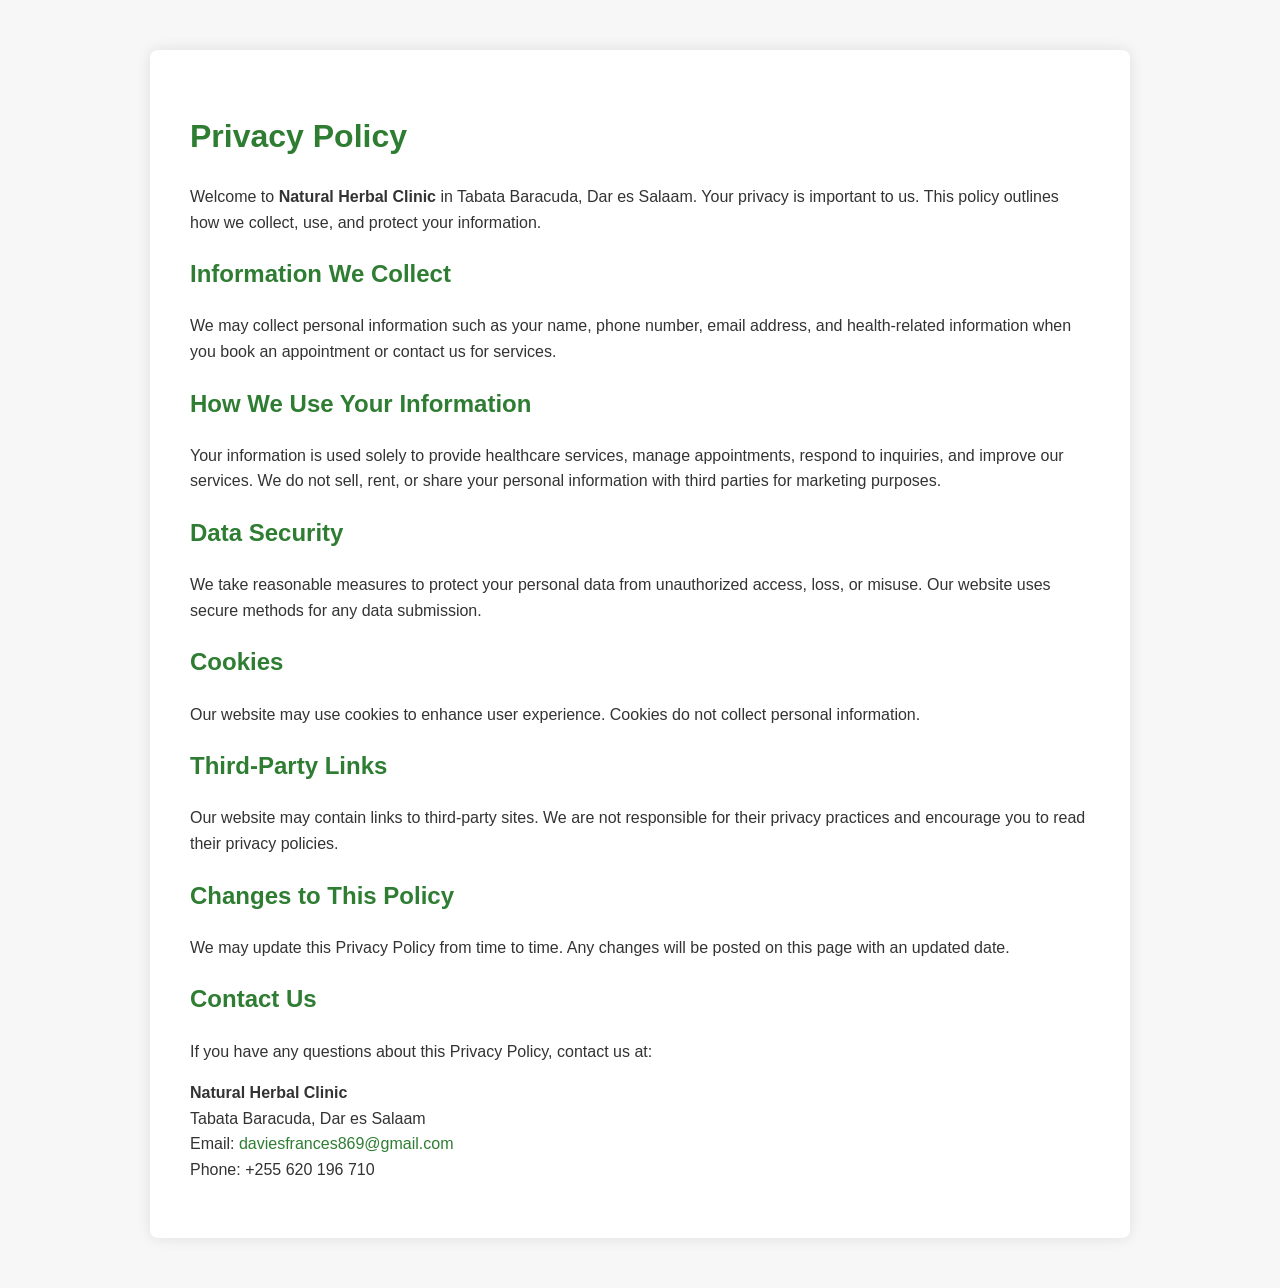
<file: privacy.html>
<!DOCTYPE html>
<html lang="en">
<head>
    <meta charset="UTF-8">
    <meta name="viewport" content="width=device-width, initial-scale=1.0">
    <link rel="icon" href="data:image/svg+xml,<svg xmlns=%22http://www.w3.org/2000/svg%22 viewBox=%220 0 100 100%22><text y=%22.9em%22 font-size=%2290%22>🌿</text></svg>">
    <link rel="apple-touch-icon" href="data:image/svg+xml,<svg xmlns=%22http://www.w3.org/2000/svg%22 viewBox=%220 0 100 100%22><text y=%22.9em%22 font-size=%2290%22>🌿</text></svg>">
    <meta name="description" content="Privacy Policy for your Natural Herbal Clinic based in Dar es Salaam, Tabata Baracuda">
    <title>Privacy Policy - Natural Herbal Clinic</title>
    <style>
        body {
            font-family: Arial, sans-serif;
            line-height: 1.6;
            margin: 0;
            padding: 0;
            background-color: #f7f7f7;
            color: #333;
        }
        .container {
            max-width: 900px;
            margin: 50px auto;
            background: white;
            padding: 40px;
            border-radius: 8px;
            box-shadow: 0 0 15px rgba(0,0,0,0.1);
        }
        h1, h2 {
            color: #2e7d32;
        }
        a {
            color: #2e7d32;
            text-decoration: none;
        }
        a:hover {
            text-decoration: underline;
        }
        p {
            margin-bottom: 15px;
        }
    </style>
</head>
<body>
    <div class="container">
        <h1>Privacy Policy</h1>
        <p>Welcome to <strong>Natural Herbal Clinic</strong> in Tabata Baracuda, Dar es Salaam. Your privacy is important to us. This policy outlines how we collect, use, and protect your information.</p>

        <h2>Information We Collect</h2>
        <p>We may collect personal information such as your name, phone number, email address, and health-related information when you book an appointment or contact us for services.</p>

        <h2>How We Use Your Information</h2>
        <p>Your information is used solely to provide healthcare services, manage appointments, respond to inquiries, and improve our services. We do not sell, rent, or share your personal information with third parties for marketing purposes.</p>

        <h2>Data Security</h2>
        <p>We take reasonable measures to protect your personal data from unauthorized access, loss, or misuse. Our website uses secure methods for any data submission.</p>

        <h2>Cookies</h2>
        <p>Our website may use cookies to enhance user experience. Cookies do not collect personal information.</p>

        <h2>Third-Party Links</h2>
        <p>Our website may contain links to third-party sites. We are not responsible for their privacy practices and encourage you to read their privacy policies.</p>

        <h2>Changes to This Policy</h2>
        <p>We may update this Privacy Policy from time to time. Any changes will be posted on this page with an updated date.</p>

        <h2>Contact Us</h2>
        <p>If you have any questions about this Privacy Policy, contact us at:</p>
        <p><strong>Natural Herbal Clinic</strong><br>
        Tabata Baracuda, Dar es Salaam<br>
        Email: <a href="mailto:daviesfrances869@gmail.com">daviesfrances869@gmail.com</a><br>
        Phone: +255 620 196 710</p>
    </div>
</body>
</html>
</file>
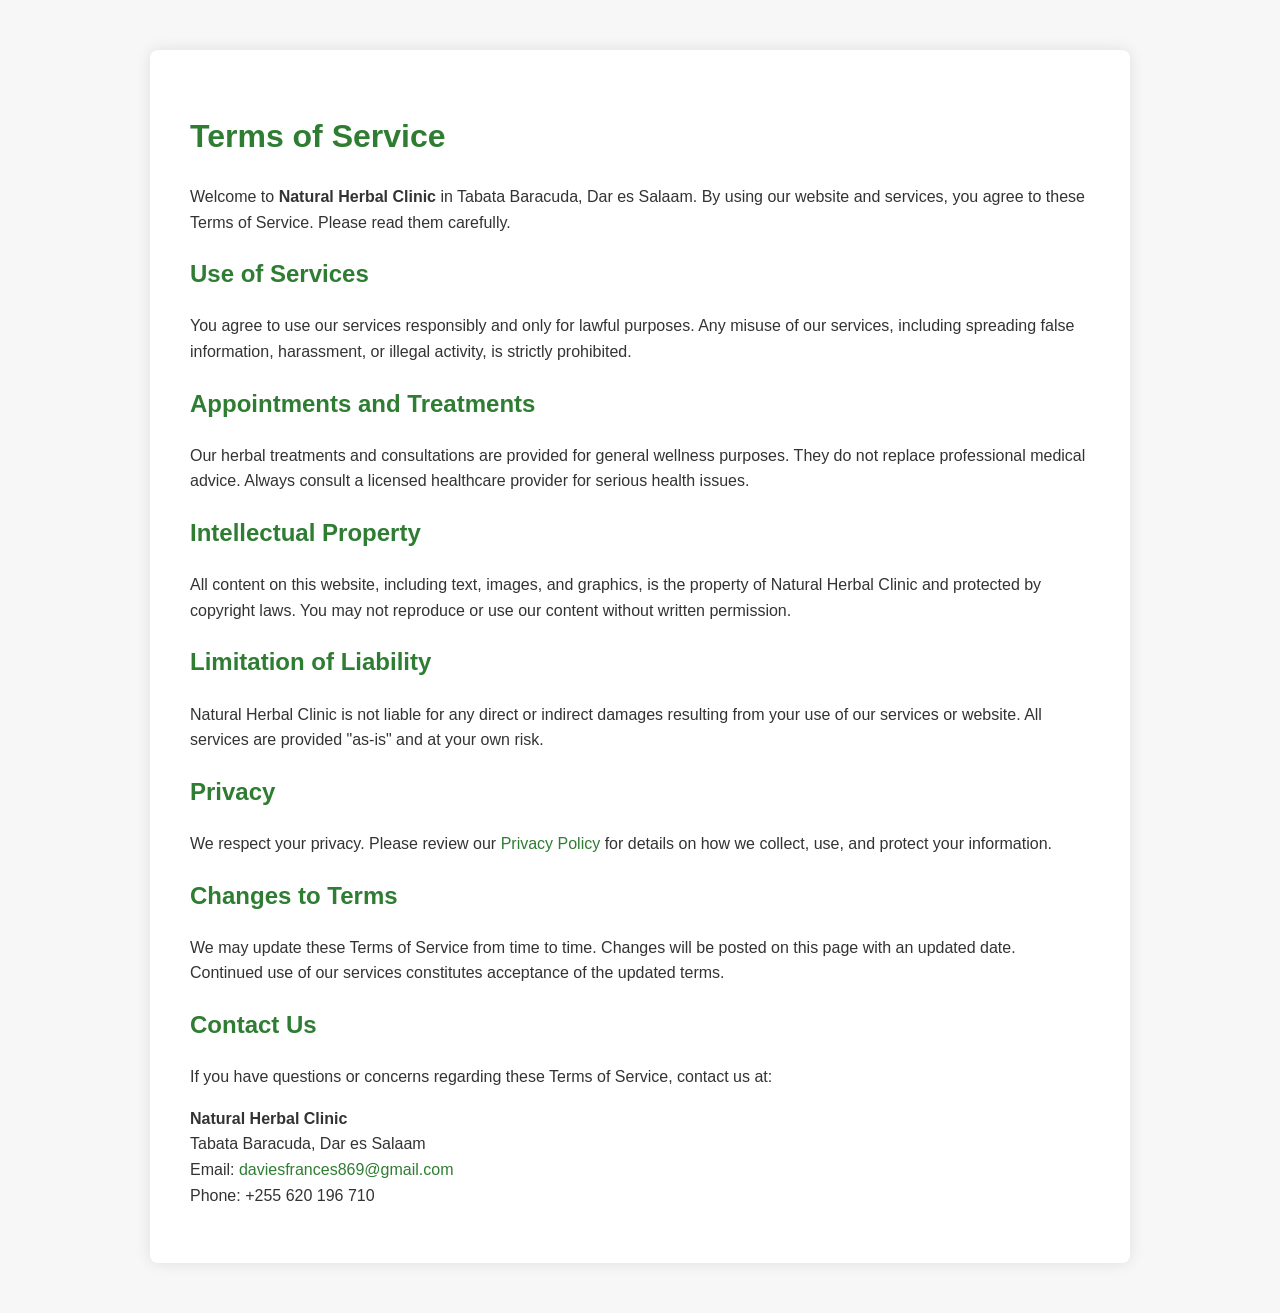
<file: term.html>
<!DOCTYPE html>
<html lang="en">
<head>
    <meta charset="UTF-8">
    <meta name="viewport" content="width=device-width, initial-scale=1.0">
    <link rel="icon" href="data:image/svg+xml,<svg xmlns=%22http://www.w3.org/2000/svg%22 viewBox=%220 0 100 100%22><text y=%22.9em%22 font-size=%2290%22>🌿</text></svg>">
    <link rel="apple-touch-icon" href="data:image/svg+xml,<svg xmlns=%22http://www.w3.org/2000/svg%22 viewBox=%220 0 100 100%22><text y=%22.9em%22 font-size=%2290%22>🌿</text></svg>">
    <meta name="description" content="Terms of Service for Natural Herbal Clinic in Dar es Salaam, Tabata Baracuda">
    <title>Terms of Service - Natural Herbal Clinic</title>
    <style>
        body {
            font-family: Arial, sans-serif;
            line-height: 1.6;
            margin: 0;
            padding: 0;
            background-color: #f7f7f7;
            color: #333;
        }
        .container {
            max-width: 900px;
            margin: 50px auto;
            background: white;
            padding: 40px;
            border-radius: 8px;
            box-shadow: 0 0 15px rgba(0,0,0,0.1);
        }
        h1, h2 {
            color: #2e7d32;
        }
        a {
            color: #2e7d32;
            text-decoration: none;
        }
        a:hover {
            text-decoration: underline;
        }
        p {
            margin-bottom: 15px;
        }
    </style>
</head>
<body>
    <div class="container">
        <h1>Terms of Service</h1>
        <p>Welcome to <strong>Natural Herbal Clinic</strong> in Tabata Baracuda, Dar es Salaam. By using our website and services, you agree to these Terms of Service. Please read them carefully.</p>

        <h2>Use of Services</h2>
        <p>You agree to use our services responsibly and only for lawful purposes. Any misuse of our services, including spreading false information, harassment, or illegal activity, is strictly prohibited.</p>

        <h2>Appointments and Treatments</h2>
        <p>Our herbal treatments and consultations are provided for general wellness purposes. They do not replace professional medical advice. Always consult a licensed healthcare provider for serious health issues.</p>

        <h2>Intellectual Property</h2>
        <p>All content on this website, including text, images, and graphics, is the property of Natural Herbal Clinic and protected by copyright laws. You may not reproduce or use our content without written permission.</p>

        <h2>Limitation of Liability</h2>
        <p>Natural Herbal Clinic is not liable for any direct or indirect damages resulting from your use of our services or website. All services are provided "as-is" and at your own risk.</p>

        <h2>Privacy</h2>
        <p>We respect your privacy. Please review our <a href="privacy.html">Privacy Policy</a> for details on how we collect, use, and protect your information.</p>

        <h2>Changes to Terms</h2>
        <p>We may update these Terms of Service from time to time. Changes will be posted on this page with an updated date. Continued use of our services constitutes acceptance of the updated terms.</p>

        <h2>Contact Us</h2>
        <p>If you have questions or concerns regarding these Terms of Service, contact us at:</p>
        <p><strong>Natural Herbal Clinic</strong><br>
        Tabata Baracuda, Dar es Salaam<br>
        Email: <a href="mailto:daviesfrances869@gmail.com">daviesfrances869@gmail.com</a><br>
        Phone: +255 620 196 710</p>
    </div>
</body>
</html>
</file>
<file: style.css>
/* ═══════════════════════════════════════════════════════════════════════ */
/* LUXURY HERBAL CLINIC - PREMIUM DESIGN SYSTEM                            */
/* ═══════════════════════════════════════════════════════════════════════ */

/* VARIABLES & FOUNDATION */
:root {
  /* Premium Color Palette */
  --color-primary: #2d5a3f;        /* Deep forest green */
  --color-accent: #b8936d;         /* Warm gold/taupe */
  --color-light-bg: #faf9f7;       /* Off-white/cream */
  --color-dark-bg: #1a2f23;        /* Deep dark green */
  --color-sage: #8b9a7f;           /* Muted sage green */
  --color-cream: #f5f2ed;          /* Warm cream */
  
  /* Typography */
  --font-primary: -apple-system, BlinkMacSystemFont, "Segoe UI", Roboto, "Helvetica Neue", Arial, sans-serif;
  --font-serif: "Georgia", "Garamond", serif;
  
  /* Spacing (8px grid) */
  --space-xs: 4px;
  --space-sm: 8px;
  --space-md: 16px;
  --space-lg: 24px;
  --space-xl: 32px;
  --space-2xl: 48px;
  --space-3xl: 64px;
  
  /* Shadows (luxury depth) */
  --shadow-sm: 0 2px 8px rgba(45, 90, 63, 0.06);
  --shadow-md: 0 8px 24px rgba(45, 90, 63, 0.1);
  --shadow-lg: 0 16px 40px rgba(45, 90, 63, 0.12);
  --shadow-xl: 0 24px 64px rgba(45, 90, 63, 0.15);
  
  /* Border Radius */
  --radius-sm: 8px;
  --radius-md: 12px;
  --radius-lg: 16px;
  
  /* Transitions */
  --transition-fast: 0.2s cubic-bezier(0.4, 0.0, 0.2, 1);
  --transition-normal: 0.3s cubic-bezier(0.4, 0.0, 0.2, 1);
  --transition-smooth: 0.5s cubic-bezier(0.25, 0.46, 0.45, 0.94);
}

/* RESET & TYPOGRAPHY SYSTEM */

/* 1. Universal box-sizing — eliminates padding/border conflicts on every element.
      Without this, width:100% + padding causes inputs/containers to overflow their parents. */
*, *::before, *::after {
  box-sizing: border-box;
}

/* 2. Prevent all images from exceeding their container width on any viewport. */
img {
  max-width: 100%;
  height: auto;
}

html {
  scroll-behavior: smooth;
}

body {
  margin: 0;
  font-family: var(--font-primary);
  background-color: var(--color-light-bg);
  color: #2c2c2c;
  line-height: 1.6;
  /* 3. Suppress horizontal scroll caused by any escaped element. */
  overflow-x: hidden;
}

/* Typography Scale */
h1 {
  font-size: clamp(28px, 5vw, 56px);
  line-height: 1.2;
  font-weight: 700;
  letter-spacing: -0.5px;
}

h2 {
  font-size: clamp(24px, 4vw, 42px);
  line-height: 1.3;
  font-weight: 700;
  letter-spacing: -0.3px;
}

h3 {
  font-size: clamp(20px, 3vw, 28px);
  line-height: 1.4;
  font-weight: 700;
}

h4 {
  font-size: 18px;
  font-weight: 600;
  line-height: 1.4;
}

h5 {
  font-size: 16px;
  font-weight: 600;
}

h6 {
  font-size: 14px;
  font-weight: 600;
  text-transform: uppercase;
  letter-spacing: 1.5px;
}

p {
  font-size: 16px;
  line-height: 1.7;
}

/* NAVBAR - PREMIUM STICKY */
.navbar {
  position: sticky;
  top: 0;
  z-index: 1000;
  background: rgba(255, 255, 255, 0.95);
  backdrop-filter: blur(10px);
  border-bottom: 1px solid rgba(45, 90, 63, 0.08);
  padding: var(--space-md) var(--space-lg);
  display: flex;
  align-items: center;
  justify-content: space-between;
  box-shadow: var(--shadow-sm);
  transition: all var(--transition-normal);
}

.navbar.scrolled {
  background: rgba(255, 255, 255, 0.98);
  box-shadow: var(--shadow-md);
  backdrop-filter: blur(15px);
}

.logo {
  display: flex;
  align-items: center;
  gap: var(--space-md);
}

.logo img {
  height: 56px;
  /* Restore explicit height overridden by global img rule */
  width: auto;
  max-width: none;
  transition: transform var(--transition-normal);
}

.logo img:hover {
  transform: scale(1.05);
}

.brand h1 {
  margin: 0;
  font-size: 18px;
  font-weight: 700;
  color: var(--color-primary);
}

.brand p {
  margin: var(--space-xs) 0 0;
  font-size: 12px;
  color: var(--color-sage);
  letter-spacing: 1px;
  text-transform: uppercase;
  font-weight: 500;
}

.nav-links {
  display: flex;
  gap: var(--space-lg);
}

.nav-links a {
  text-decoration: none;
  color: #2c2c2c;
  font-weight: 500;
  font-size: 14px;
  padding: var(--space-sm) 0;
  border-bottom: 2px solid transparent;
  transition: all var(--transition-normal);
  position: relative;
}

.nav-links a::after {
  content: '';
  position: absolute;
  bottom: -2px;
  left: 0;
  width: 0;
  height: 2px;
  background-color: var(--color-accent);
  transition: width var(--transition-normal);
}

.nav-links a:hover {
  color: var(--color-primary);
}

.nav-links a:hover::after {
  width: 100%;
}

.action-buttons {
  display: flex;
  align-items: center;
  gap: var(--space-md);
}

.action-buttons button {
  background: linear-gradient(135deg, var(--color-primary) 0%, #3d7a52 100%);
  color: white;
  border: none;
  padding: var(--space-sm) var(--space-md);
  border-radius: var(--radius-md);
  cursor: pointer;
  font-weight: 600;
  font-size: 14px;
  display: flex;
  align-items: center;
  gap: var(--space-sm);
  transition: all var(--transition-normal);
  box-shadow: var(--shadow-sm);
}

.action-buttons button:hover {
  transform: translateY(-2px);
  box-shadow: var(--shadow-md);
  background: linear-gradient(135deg, #3d7a52 0%, var(--color-primary) 100%);
}

.action-buttons button:active {
  transform: translateY(0);
}

/* LANGUAGE TOGGLE */
.language-toggle {
  display: flex;
  align-items: center;
  gap: 0;
  background: rgba(45, 90, 63, 0.08);
  border-radius: var(--radius-md);
  padding: 3px;
  margin-left: var(--space-md);
}

.lang-btn {
  background: transparent;
  border: none;
  padding: var(--space-sm) var(--space-md);
  border-radius: calc(var(--radius-md) - 3px);
  font-size: 12px;
  font-weight: 700;
  cursor: pointer;
  transition: all var(--transition-fast);
  color: var(--color-primary);
  text-transform: uppercase;
  letter-spacing: 0.5px;
}

.lang-btn.active {
  background: var(--color-primary);
  color: white;
  box-shadow: var(--shadow-sm);
}

.lang-btn:hover:not(.active) {
  background: rgba(45, 90, 63, 0.12);
}

/* HAMBURGER MENU */
.hamburger {
  display: none;
  cursor: pointer;
  font-size: 24px;
  color: var(--color-primary);
  background: none;
  border: none;
  padding: 0;
}

/* RESPONSIVE MOBILE & TABLET */
@media (max-width: 1024px) {
  .nav-links {
    display: none;
    flex-direction: column;
    position: absolute;
    top: calc(100% + 1px);
    left: 0;
    right: 0;
    background: rgba(255, 255, 255, 0.98);
    backdrop-filter: blur(10px);
    border-bottom: 1px solid rgba(45, 90, 63, 0.08);
    z-index: 999;
    animation: slideDown var(--transition-smooth);
  }

  .nav-links.active {
    display: flex;
  }

  .nav-links a {
    padding: var(--space-md) var(--space-lg);
    border-bottom: 1px solid rgba(45, 90, 63, 0.06);
    border-right: 3px solid transparent;
    transition: all var(--transition-normal);
  }

  .nav-links a:hover {
    border-right-color: var(--color-accent);
    background: rgba(45, 90, 63, 0.03);
  }

  .hamburger {
    display: block;
    order: 4;
  }

  .logo {
    order: 1;
    gap: var(--space-md);
  }

  .action-buttons {
    order: 2;
    gap: var(--space-sm);
  }

  .language-toggle {
    order: 3;
  }

  .action-buttons button {
    padding: var(--space-sm) var(--space-sm);
    font-size: 12px;
  }

  .language-toggle {
    margin-left: var(--space-sm);
  }
}

@media (max-width: 768px) {
  .navbar {
    padding: var(--space-md) var(--space-md);
  }

  .logo img {
    height: 48px;
  }

  .brand h1 {
    font-size: 16px;
  }

  .brand p {
    font-size: 11px;
  }

  .language-toggle {
    order: 3;
    margin-left: 0;
    margin-right: var(--space-sm);
  }

  .lang-btn {
    padding: var(--space-xs) var(--space-sm);
    font-size: 11px;
  }

  .action-buttons {
    gap: var(--space-xs);
  }

  .action-buttons button {
    padding: var(--space-xs) var(--space-sm);
    font-size: 11px;
  }
}

/* 4. On very small screens (< 480px) collapse action buttons to icon-only to
      prevent the navbar flex row from overflowing the viewport. */
@media (max-width: 480px) {
  .action-buttons button span[data-i18n] {
    display: none;
  }

  .action-buttons button {
    padding: var(--space-sm);
    min-width: 36px;
    justify-content: center;
  }

  .logo img {
    height: 40px;
  }

  .brand h1 {
    font-size: 14px;
  }
}

@keyframes slideDown {
  from {
    opacity: 0;
    transform: translateY(-10px);
  }
  to {
    opacity: 1;
    transform: translateY(0);
  }
}

/* WELCOME HERO SECTION - PREMIUM */
.welcome-section {
  position: relative;
  background: linear-gradient(135deg, rgba(45, 90, 63, 0.95) 0%, rgba(90, 120, 100, 0.9) 100%),
              url('Assets/bg-1.webp') center/cover no-repeat;
  background-attachment: fixed;
  color: white;
  padding: var(--space-3xl) var(--space-lg);
  text-align: left;
  min-height: 85vh;
  display: flex;
  flex-direction: column;
  justify-content: center;
  overflow: hidden;
}

/* Subtle animated background pattern */
.welcome-section::before {
  content: '';
  position: absolute;
  top: 0;
  left: 0;
  right: 0;
  bottom: 0;
  background: radial-gradient(circle at 20% 50%, rgba(184, 147, 109, 0.1) 0%, transparent 50%),
              radial-gradient(circle at 80% 80%, rgba(139, 154, 127, 0.08) 0%, transparent 50%);
  pointer-events: none;
  z-index: 1;
}

.welcome-content {
  position: relative;
  z-index: 2;
  max-width: 700px;
  animation: fadeInUp 1s var(--transition-smooth);
}

.welcome-content h2 {
  font-size: 18px;
  letter-spacing: 2px;
  text-transform: uppercase;
  font-weight: 600;
  color: var(--color-accent);
  margin: 0 0 var(--space-lg) 0;
}

.welcome-content h1 {
  font-size: clamp(42px, 8vw, 72px);
  margin: 0 0 var(--space-lg) 0;
  color: white;
  line-height: 1.1;
}

.welcome-content p {
  font-size: 18px;
  line-height: 1.8;
  max-width: 600px;
  margin: 0 0 var(--space-2xl) 0;
  color: rgba(255, 255, 255, 0.95);
}

.welcome-buttons {
  display: flex;
  gap: var(--space-md);
  flex-wrap: wrap;
  animation: fadeInUp 1s var(--transition-smooth);
  animation-delay: 0.2s;
  animation-fill-mode: both;
}

.welcome-buttons .btn {
  display: inline-flex;
  align-items: center;
  justify-content: center;
  padding: 14px 32px;
  font-size: 16px;
  font-weight: 600;
  text-decoration: none;
  border-radius: var(--radius-md);
  transition: all var(--transition-normal);
  cursor: pointer;
  border: none;
  gap: var(--space-sm);
}

.welcome-buttons .btn {
  background: linear-gradient(135deg, var(--color-accent) 0%, #d4a574 100%);
  color: white;
  box-shadow: var(--shadow-md);
}

.welcome-buttons .btn:hover {
  transform: translateY(-3px);
  box-shadow: var(--shadow-lg);
}

.welcome-buttons .btn.secondary {
  background: rgba(255, 255, 255, 0.15);
  border: 2px solid rgba(255, 255, 255, 0.4);
  color: white;
}

.welcome-buttons .btn.secondary:hover {
  background: rgba(255, 255, 255, 0.25);
  border-color: rgba(255, 255, 255, 0.6);
}

/* FEATURE BOXES */
.features {
  display: flex;
  justify-content: flex-start;
  gap: var(--space-lg);
  margin-top: var(--space-3xl);
  flex-wrap: wrap;
  position: relative;
  z-index: 2;
}

.feature-box {
  background: rgba(255, 255, 255, 0.12);
  backdrop-filter: blur(8px);
  border: 1px solid rgba(255, 255, 255, 0.18);
  padding: var(--space-lg);
  /* 5. Replace fixed px width with a fluid equivalent.
        min() keeps it at 200px on desktop but lets it fill 100% on narrow viewports. */
  width: min(200px, 100%);
  text-align: center;
  border-radius: var(--radius-lg);
  color: white;
  transition: all var(--transition-normal);
}

.feature-box:hover {
  background: rgba(255, 255, 255, 0.18);
  border-color: rgba(184, 147, 109, 0.4);
  transform: translateY(-5px);
}

.feature-box i {
  font-size: 32px;
  margin-bottom: var(--space-md);
  color: var(--color-accent);
  display: block;
}

.feature-box p {
  font-size: 16px;
  font-weight: 600;
  margin: 0;
}

@media (max-width: 768px) {
  .welcome-section {
    min-height: 70vh;
    padding: var(--space-2xl) var(--space-md);
    background-attachment: scroll;
  }

  .features {
    flex-direction: column;
  }

  .feature-box {
    width: 100%;
  }
}

.top-intro {
  text-align: center;
  padding: var(--space-3xl) var(--space-lg) var(--space-2xl);
}

.top-intro h1 {
  color: var(--color-primary);
  font-size: clamp(28px, 5vw, 48px);
  margin-bottom: var(--space-lg);
}

.top-intro p {
  font-size: 16px;
  max-width: 700px;
  margin: 0 auto;
  line-height: 1.8;
  color: #555;
}

.section-label {
  text-align: center;
  color: var(--color-accent);
  font-size: 14px;
  font-weight: 600;
  text-transform: uppercase;
  letter-spacing: 2px;
  margin-top: var(--space-2xl);
}

.about-us {
  background-color: var(--color-light-bg);
  color: #2c2c2c;
}

.about-section {
  display: flex;
  flex-wrap: wrap;
  align-items: center;
  justify-content: center;
  padding: var(--space-2xl) var(--space-lg) var(--space-3xl);
  max-width: 1200px;
  margin: 0 auto;
  gap: var(--space-3xl);
}

.image-carousel {
  position: relative;
  width: 100%;
  max-width: 400px;
  height: 300px;
  overflow: hidden;
  border-radius: var(--radius-lg);
  background: white;
  box-shadow: var(--shadow-lg);
}

.image-carousel img {
  width: 100%;
  height: 100%;
  object-fit: cover;
  display: none;
  border-radius: var(--radius-lg);
  animation: fadeInImage var(--transition-normal);
}

.image-carousel img.active {
  display: block;
}

.arrow {
  position: absolute;
  top: 50%;
  transform: translateY(-50%);
  font-size: 28px;
  background-color: rgba(45, 90, 63, 0.7);
  color: white;
  padding: var(--space-sm);
  cursor: pointer;
  user-select: none;
  border-radius: var(--radius-sm);
  transition: all var(--transition-normal);
  z-index: 10;
}

.arrow:hover {
  background-color: var(--color-primary);
  transform: translateY(-50%) scale(1.1);
}

.arrow.left {
  left: var(--space-md);
}

.arrow.right {
  right: var(--space-md);
}

.text-content {
  flex: 1;
  /* 6. min-width:0 overrides flex's implicit min-width:auto, preventing the flex
        child from blowing out its container when text/content is wide. */
  min-width: 0;
  /* Soft lower bound — wraps to new row when container is narrower than 300px. */
  width: min(300px, 100%);
}

.text-content p {
  font-size: 16px;
  line-height: 1.8;
  margin-bottom: var(--space-lg);
  color: #555;
}

.features-grid {
  display: grid;
  grid-template-columns: repeat(2, 1fr);
  gap: var(--space-lg);
  margin-top: var(--space-2xl);
}

/* Responsive: Single column on mobile */
@media (max-width: 480px) {
  .features-grid {
    grid-template-columns: 1fr;
  }
}

.feature-item {
  display: flex;
  align-items: flex-start;
  gap: var(--space-md);
  padding: var(--space-md);
  background: white;
  border-radius: var(--radius-md);
  box-shadow: var(--shadow-sm);
  transition: all var(--transition-normal);
}

.feature-item:hover {
  transform: translateY(-3px);
  box-shadow: var(--shadow-md);
}

.feature-icon {
  width: 48px;
  height: 48px;
  background: linear-gradient(135deg, var(--color-primary), #3d7a52);
  border-radius: 50%;
  display: flex;
  align-items: center;
  justify-content: center;
  color: white;
  font-size: 24px;
  flex-shrink: 0;
}

.feature-text h4 {
  margin: 0;
  font-size: 16px;
  color: var(--color-primary);
}

.feature-text p {
  margin: var(--space-sm) 0 0;
  font-size: 14px;
  color: #888;
}

.highlights {
  display: flex;
  justify-content: center;
  align-items: center;
  gap: var(--space-2xl);
  padding: var(--space-3xl) var(--space-lg);
  flex-wrap: wrap;
  flex: 1 1 100%;
}

.highlight-box {
  text-align: center;
  /* 7. Fluid width: stays 160px on desktop, fills available space on mobile.
        The wrapping flex parent (highlights) already has flex-wrap:wrap. */
  width: min(160px, calc(50% - var(--space-lg)));
  padding: var(--space-lg);
  border-radius: var(--radius-lg);
  background: linear-gradient(135deg, white 0%, var(--color-cream) 100%);
  box-shadow: var(--shadow-md);
  transition: all var(--transition-normal);
}

.highlight-box:hover {
  transform: translateY(-8px);
  box-shadow: var(--shadow-lg);
}

.highlight-box img {
  width: 48px;
  height: 48px;
  margin-bottom: var(--space-md);
  filter: hue-rotate(25deg);
}

.highlight-box h2 {
  font-size: 32px;
  margin: 0;
  color: var(--color-primary);
}

.highlight-box p {
  font-size: 14px;
  margin-top: var(--space-sm);
  color: var(--color-sage);
  font-weight: 500;
}

@media (max-width: 968px) {
  .about-section {
    flex-direction: column;
    gap: var(--space-2xl);
  }

  .image-carousel {
    max-width: 100%;
  }

  .highlights {
    gap: var(--space-lg);
  }
}

@keyframes fadeInImage {
  from {
    opacity: 0;
  }
  to {
    opacity: 1;
  }
}

/* SERVICES SECTION */
.services-section {
  background: white;
  padding: var(--space-3xl) var(--space-lg);
  text-align: center;
}

.services-section h2 {
  color: var(--color-primary);
  font-size: clamp(28px, 5vw, 48px);
  margin-top: var(--space-md) !important;
}

.intro {
  font-size: 16px;
  color: #888;
  max-width: 700px;
  margin: var(--space-lg) auto var(--space-3xl);
}

.service-grid {
  display: grid;
  /* 8. min() clamps the minimum track width to 100% of the container when the
        viewport is too narrow for 300px columns, eliminating grid overflow. */
  grid-template-columns: repeat(auto-fit, minmax(min(300px, 100%), 1fr));
  gap: var(--space-2xl);
  padding: 0;
  max-width: 1200px;
  margin: 0 auto;
}

.service-box {
  background: white;
  border-radius: var(--radius-lg);
  padding: var(--space-2xl);
  text-align: left;
  box-shadow: var(--shadow-sm);
  border: 1px solid rgba(45, 90, 63, 0.06);
  transition: all var(--transition-normal);
  opacity: 1;
  transform: translateY(0);
}

.service-box:hover {
  box-shadow: var(--shadow-lg);
  border-color: var(--color-accent);
  transform: translateY(-8px);
}

.service-box i {
  font-size: 40px;
  color: var(--color-primary);
  margin-bottom: var(--space-md);
  display: block;
}

.service-box h3 {
  font-size: 20px;
  margin-bottom: var(--space-md);
  color: var(--color-primary);
}

.service-box p {
  font-size: 15px;
  color: #888;
  margin-bottom: var(--space-md);
  text-align: left;
}

.service-box ul {
  list-style: none;
  padding: 0;
  margin: 0;
}

.service-box ul li {
  font-size: 14px;
  color: #666;
  margin-bottom: var(--space-md);
  padding-left: 24px;
  position: relative;
}

.service-box ul li::before {
  content: '◆';
  color: var(--color-accent);
  position: absolute;
  left: 0;
  font-size: 10px;
}

.service-box.visible {
  opacity: 1;
  transform: translateY(0);
}

/* PRODUCT RECOMMENDER - DAVE */
.dave {
  background: linear-gradient(135deg, var(--color-light-bg) 0%, #f8f5f2 100%);
  color: #2c2c2c;
  display: flex;
  justify-content: center;
  align-items: center;
  flex-direction: column;
  padding: var(--space-3xl) var(--space-lg);
  min-height: 100vh;
  text-align: center;
}

.dave h1, .dave h3, .dave p {
  color: var(--color-primary);
}

.dave h1 {
  font-size: clamp(28px, 5vw, 48px);
  margin-bottom: var(--space-lg);
}

.dave > p {
  color: #888;
  margin-bottom: var(--space-2xl);
}

.card {
  background: white;
  padding: var(--space-2xl);
  color: #2c2c2c;
  border-radius: var(--radius-lg);
  box-shadow: var(--shadow-lg);
  width: 100%;
  max-width: 520px;
  margin-bottom: var(--space-lg);
  text-align: center;
  animation: slideUp var(--transition-smooth);
}

.card h3 {
  color: var(--color-accent);
  font-size: 14px;
  letter-spacing: 1.5px;
  text-transform: uppercase;
  margin-bottom: var(--space-md);
}

.card p {
  font-size: 18px;
  color: var(--color-primary);
  margin-bottom: var(--space-2xl);
  font-weight: 600;
}

.option-btn {
  display: block;
  width: 100%;
  background: linear-gradient(135deg, var(--color-primary) 0%, #3d7a52 100%);
  color: white;
  border: none;
  padding: var(--space-md);
  border-radius: var(--radius-md);
  margin: var(--space-sm) 0;
  cursor: pointer;
  transition: all var(--transition-normal);
  font-weight: 600;
  font-size: 15px;
  box-shadow: var(--shadow-sm);
}

.option-btn:hover {
  transform: translateY(-2px);
  box-shadow: var(--shadow-md);
  background: linear-gradient(135deg, #3d7a52 0%, var(--color-primary) 100%);
}

.option-btn:active {
  transform: translateY(0);
}

.back-btn {
  display: inline-block;
  background: white;
  color: var(--color-primary);
  border: 2px solid var(--color-primary);
  padding: var(--space-sm) var(--space-md);
  border-radius: var(--radius-md);
  margin-top: var(--space-md);
  cursor: pointer;
  transition: all var(--transition-normal);
  font-size: 14px;
  font-weight: 600;
}

.back-btn:hover {
  background: var(--color-primary);
  color: white;
}

.hidden {
  display: none !important;
}

.recommendation {
  font-weight: 700;
  color: var(--color-primary);
  font-size: 24px;
  margin: var(--space-2xl) 0;
  padding: var(--space-lg);
  border-left: 4px solid var(--color-accent);
  background: rgba(45, 90, 63, 0.05);
}

#dave-p-usage {
  color: #666;
  font-size: 15px;
  font-weight: normal;
}

/* FORM STYLES - Product Order & Contact */
form {
  background: white;
  padding: var(--space-2xl);
  border-radius: var(--radius-lg);
  box-shadow: var(--shadow-lg);
  width: 100%;
  max-width: 100%;
  box-sizing: border-box;
}

form h3 {
  color: var(--color-primary);
  margin-bottom: var(--space-lg);
}

form label {
  display: block;
  font-size: 14px;
  font-weight: 600;
  color: #333;
  margin: var(--space-lg) 0 var(--space-sm);
  text-align: left;
}

form input, form select, form textarea {
  width: 100%;
  box-sizing: border-box;
  padding: var(--space-md);
  margin-bottom: var(--space-md);
  border-radius: var(--radius-md);
  border: 1px solid #ddd;
  font-size: 15px;
  font-family: inherit;
  background: var(--color-light-bg);
  transition: all var(--transition-normal);
}

form input:focus, form select:focus, form textarea:focus {
  outline: none;
  border-color: var(--color-accent);
  background: white;
  box-shadow: 0 0 0 3px rgba(184, 147, 109, 0.1);
}

form button {
  background: linear-gradient(135deg, var(--color-primary) 0%, #3d7a52 100%);
  color: white;
  border: none;
  padding: var(--space-md);
  border-radius: var(--radius-md);
  cursor: pointer;
  font-weight: 600;
  font-size: 16px;
  width: 100%;
  margin-top: var(--space-md);
  transition: all var(--transition-normal);
  box-shadow: var(--shadow-md);
}

form button:hover {
  transform: translateY(-2px);
  box-shadow: var(--shadow-lg);
}

form button:active {
  transform: translateY(0);
}

@keyframes slideUp {
  from {
    opacity: 0;
    transform: translateY(20px);
  }
  to {
    opacity: 1;
    transform: translateY(0);
  }
}

/* TESTIMONIALS SECTION */
.testimonials {
  background: white;
  max-width: 1200px;
  margin: var(--space-3xl) auto;
  padding: var(--space-3xl) var(--space-lg);
  border-radius: var(--radius-lg);
  box-shadow: var(--shadow-md);
}

.section-header {
  text-align: center;
  margin-bottom: var(--space-3xl);
}

.section-header h2 {
  font-size: clamp(28px, 5vw, 48px);
  margin-bottom: var(--space-md);
  color: var(--color-primary);
}

.section-header .subtitle {
  font-size: 18px;
  color: var(--color-accent);
  margin-bottom: var(--space-sm);
  text-transform: uppercase;
  letter-spacing: 1.5px;
}

.section-header .description {
  font-size: 16px;
  color: #888;
}

.testimonial-grid {
  display: grid;
  /* 9. Same pattern as service-grid — prevents 320px min from forcing overflow
        on viewports narrower than ~340px (320px column + grid padding). */
  grid-template-columns: repeat(auto-fit, minmax(min(320px, 100%), 1fr));
  gap: var(--space-2xl);
}

.testimonial-card {
  background: linear-gradient(135deg, white 0%, #fafaf9 100%);
  border: 1px solid rgba(45, 90, 63, 0.08);
  border-radius: var(--radius-lg);
  padding: var(--space-2xl);
  box-shadow: var(--shadow-sm);
  transition: all var(--transition-normal);
  display: flex;
  flex-direction: column;
  gap: var(--space-md);
}

.testimonial-card:hover {
  transform: translateY(-8px);
  box-shadow: var(--shadow-lg);
  border-color: var(--color-accent);
}

.stars {
  color: var(--color-accent);
  font-size: 16px;
  letter-spacing: 2px;
}

.quote {
  font-size: 16px;
  line-height: 1.8;
  color: #555;
  font-style: italic;
  margin: 0;
}

.client-info {
  font-size: 14px;
  color: var(--color-primary);
  margin: 0;
  font-weight: 600;
}

.tag {
  display: inline-block;
  background-color: rgba(45, 90, 63, 0.08);
  color: var(--color-primary);
  font-size: 12px;
  padding: var(--space-sm) var(--space-md);
  border-radius: var(--radius-sm);
  border-left: 3px solid var(--color-accent);
  font-weight: 600;
}

@media (max-width: 768px) {
  .testimonials {
    margin: var(--space-2xl) var(--space-md);
    padding: var(--space-2xl) var(--space-md);
  }

  .testimonial-grid {
    gap: var(--space-lg);
  }
}

/* APPOINTMENT BOOKING SECTION */
.appointment-booking {
  background: linear-gradient(135deg, var(--color-primary) 0%, #3d7a52 100%);
  padding: var(--space-3xl) var(--space-lg);
  height: auto;
  overflow-y: auto;
  display: flex;
  flex-direction: column;
  align-items: center;
  justify-content: center;
}

.appointment-booking h1,
.appointment-booking h2,
.appointment-booking p {
  color: white;
  text-align: center;
}

.appointment-booking h2 {
  font-size: 14px;
  letter-spacing: 2px;
  text-transform: uppercase;
  color: var(--color-accent);
  margin-bottom: var(--space-md);
  text-align: center;
}

.appointment-container {
  width: 100%;
  max-width: 900px;
  margin: 0 auto;
  text-align: center;
  padding: 0 var(--space-lg);
}

.appointment-form {
  display: grid;
  grid-template-columns: 1fr 1fr;
  row-gap: var(--space-lg);
  column-gap: var(--space-2xl);
  background: rgba(255, 255, 255, 0.95);
  padding: var(--space-2xl);
  border-radius: var(--radius-lg);
  margin-top: var(--space-2xl);
  box-shadow: var(--shadow-lg);
  width: 100%;
  /* 10. Was 1400px — far wider than its 900px parent, causing computed overflow.
         100% respects the parent's constrained width at all breakpoints. */
  max-width: 100%;
  margin-left: auto;
  margin-right: auto;
  box-sizing: border-box;
}

.appointment-form div {
  display: flex;
  flex-direction: column;
}

.appointment-form .full-width {
  grid-column: 1 / -1;
}

.appointment-form label {
  font-size: 14px;
  font-weight: 600;
  color: var(--color-primary);
  margin-bottom: var(--space-sm);
  text-transform: uppercase;
  letter-spacing: 0.5px;
}

.appointment-form input,
.appointment-form select,
.appointment-form textarea {
  padding: var(--space-md);
  border: 1px solid #ddd;
  border-radius: var(--radius-md);
  font-size: 15px;
  background: white;
  transition: all var(--transition-normal);
  font-family: inherit;
  /* 11. Ensure individual fields cannot exceed their grid cell.
         box-sizing:border-box is now global but kept explicit here for clarity. */
  width: 100%;
  box-sizing: border-box;
  max-width: 100%;
}

.appointment-form input:focus,
.appointment-form select:focus,
.appointment-form textarea:focus {
  outline: none;
  border-color: var(--color-accent);
  box-shadow: 0 0 0 3px rgba(184, 147, 109, 0.1);
}

.appointment-form textarea {
  min-height: 140px;
  width: 100%;
  box-sizing: border-box;
  resize: vertical;
  padding: var(--space-lg);
}

.appointment-form button {
  background: linear-gradient(135deg, var(--color-primary) 0%, #3d7a52 100%);
  color: white;
  padding: var(--space-md) var(--space-lg);
  border: none;
  border-radius: var(--radius-md);
  font-size: 16px;
  font-weight: 700;
  cursor: pointer;
  transition: all var(--transition-normal);
  box-shadow: var(--shadow-md);
}

.appointment-form button:hover {
  transform: translateY(-2px);
  box-shadow: var(--shadow-lg);
}

.appointment-form button:active {
  transform: translateY(0);
}

.confirmation-note {
  font-size: 14px;
  color: var(--color-primary) !important;
  text-align: center !important;
  padding: var(--space-lg) 0 0 0;
  margin: 0 auto;
  /* 15. nowrap on a full-sentence creates a forced overflow on mobile.
         Use normal wrapping on desktop too; the text is short enough. */
  white-space: normal;
  overflow: hidden;
  text-overflow: ellipsis;
  max-width: 100%;
}

@media (max-width: 768px) {
  .appointment-booking {
    height: auto;
    padding: var(--space-2xl) var(--space-lg);
  }

  .appointment-container {
    padding: 0 var(--space-md);
  }

  .appointment-form {
    grid-template-columns: 1fr;
    padding: var(--space-lg);
    margin-top: var(--space-lg);
    overflow: hidden;
  }

  .appointment-form input,
  .appointment-form select,
  .appointment-form textarea {
    width: 100%;
    box-sizing: border-box;
    max-width: 100%;
  }

  .appointment-form .full-width {
    grid-column: 1;
  }

  .appointment-form textarea {
    min-height: 120px;
    padding: var(--space-md);
  }

  .confirmation-note {
    white-space: normal;
    font-size: 13px;
    padding: var(--space-md) 0 0 0;
  }
}

@media (max-width: 480px) {
  .appointment-booking {
    height: auto;
    padding: var(--space-lg);
  }

  .appointment-container {
    padding: 0 var(--space-sm);
  }

  .appointment-form {
    padding: var(--space-md);
    row-gap: var(--space-md);
    overflow: hidden;
  }

  .appointment-form input,
  .appointment-form select,
  .appointment-form textarea {
    width: 100%;
    box-sizing: border-box;
    max-width: 100%;
  }

  .appointment-form textarea {
    min-height: 100px;
    padding: var(--space-md);
  }

  .appointment-form button {
    padding: var(--space-md);
    font-size: 15px;
  }

  .confirmation-note {
    font-size: 12px;
    padding: var(--space-md) 0 0 0;
  }
}

/* WHATSAPP FLOATING ICON */
.whatsapp-float {
  position: fixed;
  right: var(--space-lg);
  bottom: var(--space-lg);
  z-index: 999;
  transition: all var(--transition-normal);
}

.whatsapp-float img {
  width: 56px;
  height: 56px;
  filter: drop-shadow(var(--shadow-md));
  border-radius: 50%;
}

.whatsapp-float:hover img {
  transform: scale(1.1);
  filter: drop-shadow(var(--shadow-lg));
}

@media (max-width: 768px) {
  .whatsapp-float {
    right: var(--space-md);
    bottom: var(--space-md);
  }

  .whatsapp-float img {
    width: 48px;
    height: 48px;
  }
}

/* FOOTER SECTION */
.footer {
  background: linear-gradient(135deg, var(--color-dark-bg) 0%, #0d1f18 100%);
  color: white;
  padding: var(--space-3xl) var(--space-lg);
  font-family: var(--font-primary);
}

.footer-container {
  display: grid;
  /* 12. Prevent footer columns from enforcing 240px minimum on narrow viewports. */
  grid-template-columns: repeat(auto-fit, minmax(min(240px, 100%), 1fr));
  gap: var(--space-3xl);
  max-width: 1200px;
  margin: 0 auto;
}

.footer-brand img {
  width: 56px;
  height: 56px;
  margin-bottom: var(--space-md);
  border-radius: 50%;
  transition: transform var(--transition-normal);
}

.footer-brand img:hover {
  transform: scale(1.1);
}

.footer-brand h2 {
  margin: 0;
  font-size: 20px;
  color: white;
  font-weight: 700;
}

.footer-brand .tagline {
  color: var(--color-accent);
  font-size: 12px;
  margin: var(--space-sm) 0 var(--space-md);
  text-transform: uppercase;
  letter-spacing: 1.5px;
}

.footer-brand p {
  font-size: 14px;
  line-height: 1.7;
  color: rgba(255, 255, 255, 0.8);
}

.social-icons {
  display: flex;
  gap: var(--space-lg);
  margin-top: var(--space-lg);
}

.social-icons a {
  color: rgba(255, 255, 255, 0.7);
  font-size: 18px;
  transition: all var(--transition-normal);
  display: inline-flex;
  align-items: center;
  justify-content: center;
  width: 40px;
  height: 40px;
  border-radius: 50%;
  background: rgba(184, 147, 109, 0.1);
}

.social-icons a:hover {
  color: var(--color-accent);
  background: rgba(184, 147, 109, 0.2);
  transform: translateY(-3px);
}

.footer-links h3,
.footer-services h3,
.footer-contact h3 {
  font-size: 16px;
  margin-bottom: var(--space-lg);
  font-weight: 700;
  color: white;
}

.footer-links ul,
.footer-services ul {
  list-style: none;
  padding: 0;
  margin: 0;
}

.footer-links li a,
.footer-services li a {
  color: rgba(255, 255, 255, 0.8);
  text-decoration: none;
  font-size: 14px;
  display: block;
  margin-bottom: var(--space-md);
  transition: all var(--transition-normal);
  padding-left: 0;
}

.footer-links li a:hover,
.footer-services li a:hover {
  color: var(--color-accent);
  padding-left: var(--space-sm);
}

.footer-contact p {
  font-size: 14px;
  margin-bottom: var(--space-md);
  color: rgba(255, 255, 255, 0.8);
  display: flex;
  align-items: center;
  gap: var(--space-sm);
}

.footer-contact i {
  color: var(--color-accent);
}

.footer-contact a {
  color: rgba(255, 255, 255, 0.8);
  text-decoration: none;
  transition: color var(--transition-normal);
}

.footer-contact a:hover {
  color: var(--color-accent);
}

.footer-bottom {
  border-top: 1px solid rgba(184, 147, 109, 0.2);
  margin-top: var(--space-2xl);
  padding-top: var(--space-2xl);
  text-align: center;
  font-size: 13px;
  color: rgba(255, 255, 255, 0.8);
}

.footer-meta {
  margin-top: var(--space-lg);
}

.footer-meta a {
  color: rgba(255, 255, 255, 0.8);
  margin: 0 var(--space-md);
  text-decoration: none;
  font-size: 13px;
  transition: color var(--transition-normal);
}

.footer-meta a:hover {
  color: var(--color-accent);
  text-decoration: underline;
}

.footer-meta span {
  display: block;
  margin-top: var(--space-md);
  color: rgba(255, 255, 255, 0.6);
  font-size: 12px;
}

.footer-brand-description {
  color: rgba(255, 255, 255, 0.8);
}

@media (max-width: 768px) {
  .footer {
    padding: var(--space-2xl) var(--space-lg);
  }

  .footer-container {
    gap: var(--space-2xl);
  }

  .footer-meta {
    display: flex;
    flex-direction: column;
    gap: var(--space-sm);
  }

  .footer-meta a,
  .footer-meta span {
    text-align: center;
    margin: 0;
  }
}

/* CONTACT SECTION */
.contact-wrap {
  max-width: 1100px;
  margin: var(--space-2xl) auto;
  background: white;
  border-radius: var(--radius-lg);
  box-shadow: var(--shadow-lg);
  overflow: hidden;
  display: grid;
  grid-template-columns: 1fr 1fr;
  gap: 0;
  font-family: var(--font-primary);
  color: #2c2c2c;
}

.contact-wrap a {
  color: var(--color-primary);
  text-decoration: none;
  transition: color var(--transition-normal);
}

.contact-wrap a:hover {
  color: var(--color-accent);
}

#contact-left {
  padding: var(--space-2xl);
  background: linear-gradient(135deg, var(--color-light-bg) 0%, #fbfffb 100%);
}

#contact-prelink {
  display: inline-block;
  color: var(--color-accent);
  font-weight: 700;
  margin-bottom: var(--space-md);
  text-transform: uppercase;
  font-size: 12px;
  letter-spacing: 1.5px;
}

#contact-title {
  font-size: 32px;
  margin: var(--space-sm) 0;
  letter-spacing: -0.5px;
  color: var(--color-primary);
  font-weight: 700;
}

#contact-lead {
  color: #888;
  margin-bottom: var(--space-2xl);
  line-height: 1.7;
}

#contact-visit {
  background: rgba(45, 90, 63, 0.04);
  border: 1px solid rgba(45, 90, 63, 0.08);
  padding: var(--space-lg);
  border-radius: var(--radius-md);
  display: block;
  margin-bottom: var(--space-lg);
  transition: all var(--transition-normal);
}

#contact-visit:hover {
  border-color: var(--color-accent);
  background: rgba(184, 147, 109, 0.04);
}

#visit-title {
  font-size: 16px;
  margin-bottom: var(--space-md);
  color: var(--color-primary);
  font-weight: 700;
}

#visit-addr {
  color: #2c2c2c;
  font-weight: 700;
  margin-bottom: var(--space-sm);
}

#visit-meta {
  color: #888;
  font-size: 14px;
  margin-bottom: var(--space-md);
}

#contact-meta {
  margin-top: var(--space-lg);
  display: flex;
  gap: var(--space-md);
  flex-direction: column;
  font-size: 14px;
  color: #666;
}

#contact-phone, #contact-email {
  display: flex;
  gap: var(--space-sm);
  align-items: flex-start;
  flex-direction: column;
}

#contact-phone-link, #contact-email-link {
  color: var(--color-primary);
  text-decoration: none;
  font-weight: 600;
}

#contact-hours {
  margin-top: var(--space-lg);
  font-size: 14px;
  color: #666;
}

#contact-hours b {
  display: inline-block;
  width: 120px;
  color: var(--color-primary);
  font-weight: 700;
}

#contact-map-wrap {
  margin-top: var(--space-lg);
  border-radius: var(--radius-md);
  overflow: hidden;
  border: 1px solid rgba(45, 90, 63, 0.08);
  height: 220px;
}

#contact-right {
  padding: var(--space-3xl) var(--space-2xl);
  background: white;
}

#contact-form-card {
  max-width: 100%;
}

/* Center the contact form within its column with balanced spacing */
#contact-right #contactForm {
  max-width: 520px;
  margin: 0 auto;
  width: 100%;
  padding: var(--space-xl);
  box-sizing: border-box;
}

#form-title {
  font-size: 20px;
  font-weight: 700;
  color: var(--color-primary);
  margin-bottom: var(--space-md);
}

#form-sub {
  color: #888;
  margin-bottom: var(--space-lg);
  font-size: 14px;
}

#form-row-1 {
  display: block;
  margin-bottom: var(--space-md) !important;
}

#form-col-1, #form-col-2 {
  width: 100%;
  margin-bottom: var(--space-md);
}

#contactForm label {
  display: block;
  font-size: 13px;
  color: var(--color-primary);
  margin-bottom: var(--space-sm);
  font-weight: 700;
  text-transform: uppercase;
  letter-spacing: 0.5px;
}

#contactForm input[type="text"],
#contactForm input[type="email"],
#contactForm textarea {
  width: 100%;
  box-sizing: border-box;
  padding: var(--space-md);
  border-radius: var(--radius-md);
  border: 1px solid #ddd;
  background: var(--color-light-bg);
  color: #2c2c2c;
  font-size: 14px;
  outline: none;
  font-family: inherit;
  transition: all var(--transition-normal);
  margin-bottom: var(--space-md) !important;
}

#contactForm input[type="text"]:focus,
#contactForm input[type="email"]:focus,
#contactForm textarea:focus {
  border-color: var(--color-accent);
  box-shadow: 0 0 0 3px rgba(184, 147, 109, 0.1);
  background: white;
}

#contactForm textarea {
  min-height: 120px;
  resize: vertical;
}

#name-required, #email-required, #subject-required, #message-required {
  color: #d32f2f;
  margin-left: var(--space-sm);
  font-weight: 700;
}

#contact-btn {
  display: block;
  background: linear-gradient(135deg, var(--color-primary) 0%, #3d7a52 100%);
  color: white;
  padding: var(--space-md);
  border-radius: var(--radius-md);
  border: 0;
  cursor: pointer;
  font-weight: 700;
  box-shadow: var(--shadow-md);
  width: 100%;
  font-size: 16px;
  transition: all var(--transition-normal);
}

#contact-btn:hover {
  transform: translateY(-2px);
  box-shadow: var(--shadow-lg);
}

#contact-btn:active {
  transform: translateY(0);
}

#formNote {
  color: #666;
  font-size: 13px;
  margin-top: var(--space-md);
}

@media (max-width: 968px) {
  .contact-wrap {
    grid-template-columns: 1fr;
    /* 13. Constrain horizontal margin so the card never pokes outside the viewport. */
    margin: var(--space-lg) var(--space-md);
    /* Ensure the card itself doesn't exceed the viewport width. */
    max-width: calc(100vw - var(--space-md) * 2);
  }

  #contact-map-wrap {
    height: 280px;
  }

  /* 14. Reduce the heavy 48px horizontal padding on the right column at tablet/mobile
         so the form inputs don't get squeezed into a tiny sliver or overflow. */
  #contact-right {
    padding: var(--space-2xl) var(--space-lg);
  }

  #contact-right #contactForm {
    padding: var(--space-lg);
    max-width: 100%;
  }
}


/* ═══════════════════════════════════════════════════════════════════════ */
/* UTILITY CLASSES & ANIMATIONS */
/* ═══════════════════════════════════════════════════════════════════════ */

@keyframes fadeInUp {
  from {
    opacity: 0;
    transform: translateY(30px);
  }
  to {
    opacity: 1;
    transform: translateY(0);
  }
}

@keyframes slideUp {
  from {
    opacity: 0;
    transform: translateY(20px);
  }
  to {
    opacity: 1;
    transform: translateY(0);
  }
}

/* SCROLLBAR STYLING */
::-webkit-scrollbar {
  width: 10px;
}

::-webkit-scrollbar-track {
  background: var(--color-light-bg);
}

::-webkit-scrollbar-thumb {
  background: var(--color-sage);
  border-radius: 5px;
}

::-webkit-scrollbar-thumb:hover {
  background: var(--color-accent);
}
</file>
